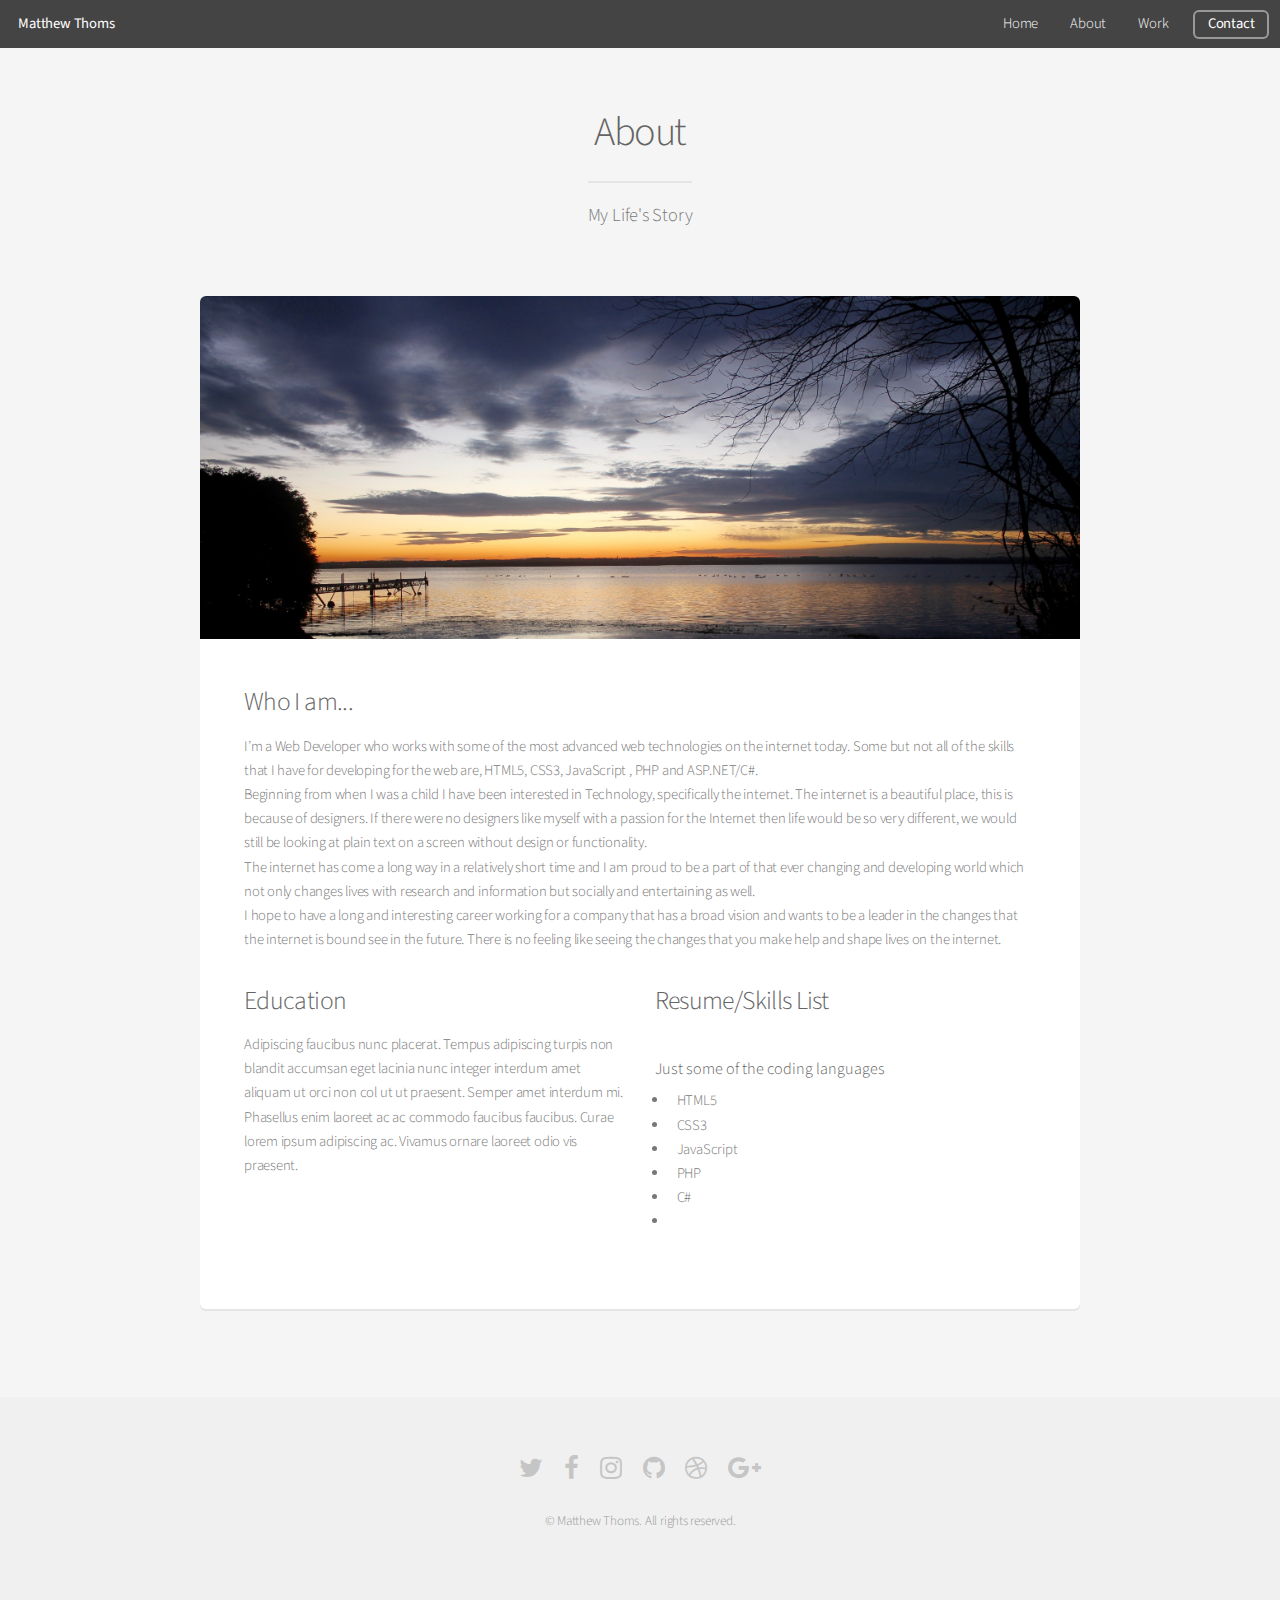
<file: about.html>
<!DOCTYPE HTML>
<!--
	Alpha by HTML5 UP
	html5up.net | @ajlkn
	Free for personal and commercial use under the CCA 3.0 license (html5up.net/license)
-->
<html>
	<head>
		<title>About - Matthew Thoms</title>
		<meta charset="utf-8" />
		<meta name="viewport" content="width=device-width, initial-scale=1" />
		<!--[if lte IE 8]><script src="assets/js/ie/html5shiv.js"></script><![endif]-->
		<link rel="stylesheet" href="assets/css/main.css" />
		<!--[if lte IE 8]><link rel="stylesheet" href="assets/css/ie8.css" /><![endif]-->
	</head>
	<body>
		<div id="page-wrapper">

			<!-- Header -->
				<header id="header">
					<h1><a href="index.html">Matthew Thoms</a></h1>
					<nav id="nav">
						<ul>
							<li><a href="index.html">Home</a></li>
							<li><a href="about.html">About</a></li>
							<li><a href="work.html">Work</a></li>
							<li><a href="contact.html" class="button">Contact</a></li>
						</ul>
					</nav>
				</header>

			<!-- Main -->
				<section id="main" class="container">
					<header>
						<h2>About</h2>
						<p>My Life's Story</p>
					</header>
					<div class="box">
						<span class="image featured"><img src="images/about-banner.jpg" alt="" /></span>
						<h3>Who I am...</h3>
						<p>I’m a Web Developer who works with some of the most advanced web technologies on the internet today. Some but not all of the skills that I have for developing for the web are, HTML5, CSS3, JavaScript , PHP and ASP.NET/C#.<br> Beginning from when
							I was a child I have been interested in Technology, specifically the internet. The internet is a beautiful place, this is because of designers. If there were no designers like myself with a passion for the Internet then life would be so very different,
							we would still be looking at plain text on a screen without design or functionality.<br> The internet has come a long way in a relatively short time and I am proud to be a part of that ever changing and developing world which not only changes
							lives with research and information but socially and entertaining as well.<br> I hope to have a long and interesting career working for a company that has a broad vision and wants to be a leader in the changes that the internet is bound see in
							the future. There is no feeling like seeing the changes that you make help and shape lives on the internet.</p>
						<div class="row">
							<div class="6u 12u(mobilep)">
								<h3>Education</h3>
								<p>Adipiscing faucibus nunc placerat. Tempus adipiscing turpis non blandit accumsan eget lacinia nunc integer interdum amet aliquam ut orci non col ut ut praesent. Semper amet interdum mi. Phasellus enim laoreet ac ac commodo faucibus faucibus. Curae lorem ipsum adipiscing ac. Vivamus ornare laoreet odio vis praesent.</p>
							</div>
							<div class="6u 12u(mobilep)">
								<h3>Resume/Skills List</h3>

								<br>
								<h4>Just some of the coding languages</h4>
								<ul>
									<li>HTML5</li>
									<li>CSS3</li>
									<li>JavaScript</li>
									<li>PHP</li>
									<li>C#</li>
									<li></li>
								</ul>
							</div>
						</div>
					</div>
				</section>

			<!-- Footer -->
				<footer id="footer">
					<ul class="icons">
						<li><a href="#" class="icon fa-twitter"><span class="label">Twitter</span></a></li>
						<li><a href="#" class="icon fa-facebook"><span class="label">Facebook</span></a></li>
						<li><a href="#" class="icon fa-instagram"><span class="label">Instagram</span></a></li>
						<li><a href="#" class="icon fa-github"><span class="label">Github</span></a></li>
						<li><a href="#" class="icon fa-dribbble"><span class="label">Dribbble</span></a></li>
						<li><a href="#" class="icon fa-google-plus"><span class="label">Google+</span></a></li>
					</ul>
					<ul class="copyright">
						<li>&copy; Matthew Thoms. All rights reserved.</li>
					</ul>
				</footer>

		</div>

		<!-- Scripts -->
			<script src="assets/js/jquery.min.js"></script>
			<script src="assets/js/jquery.dropotron.min.js"></script>
			<script src="assets/js/jquery.scrollgress.min.js"></script>
			<script src="assets/js/skel.min.js"></script>
			<script src="assets/js/util.js"></script>
			<!--[if lte IE 8]><script src="assets/js/ie/respond.min.js"></script><![endif]-->
			<script src="assets/js/main.js"></script>

	</body>
</html>
</file>
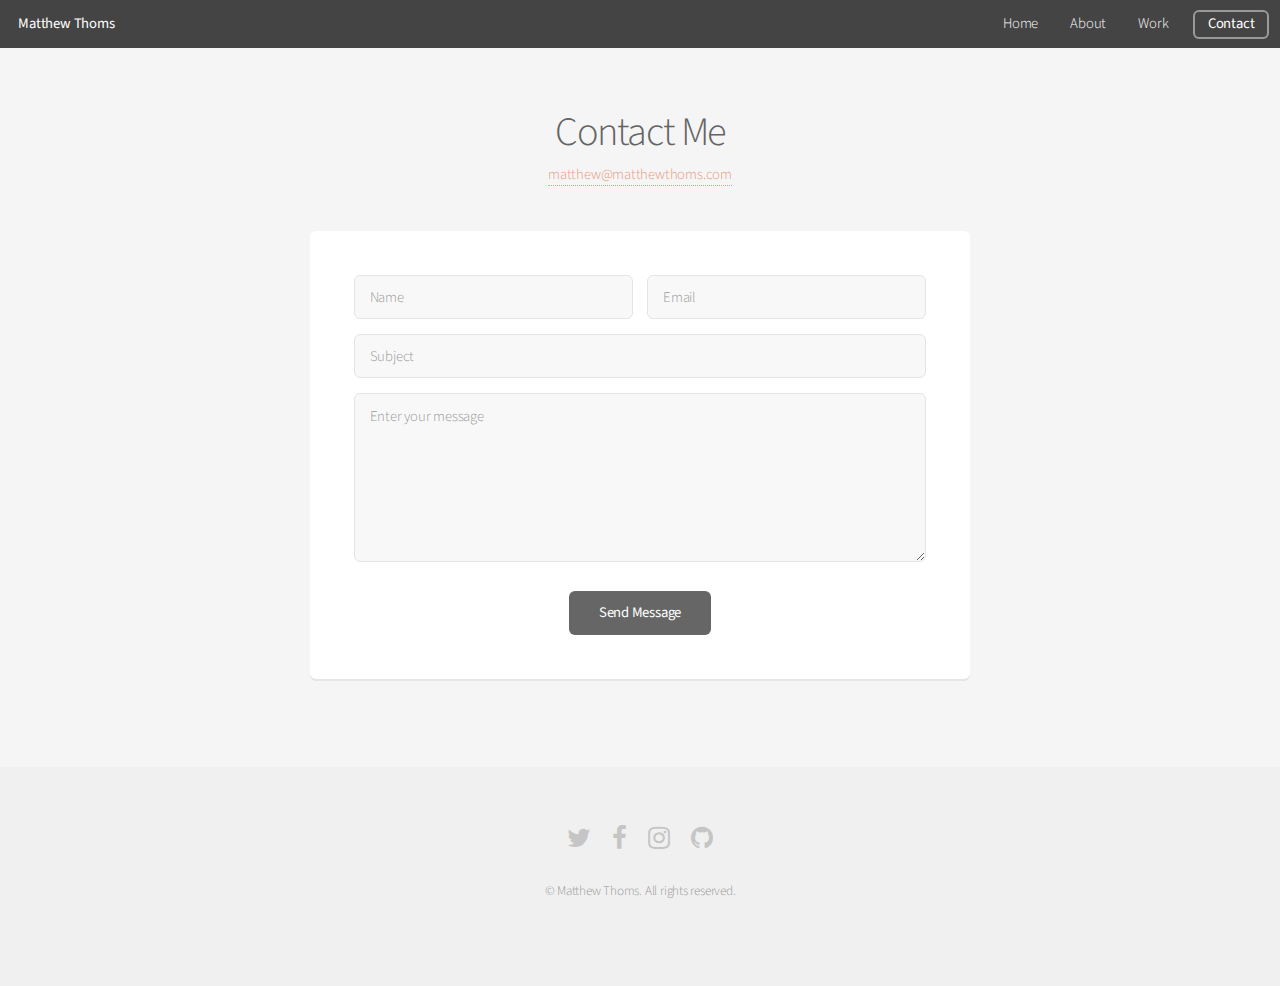
<file: contact.html>
<!DOCTYPE HTML>
<!--
	Alpha by HTML5 UP
	html5up.net | @ajlkn
	Free for personal and commercial use under the CCA 3.0 license (html5up.net/license)
-->
<html>
	<head>
		<title>Contact - Matthew Thoms</title>
		<meta charset="utf-8" />
		<meta name="viewport" content="width=device-width, initial-scale=1" />
		<!--[if lte IE 8]><script src="assets/js/ie/html5shiv.js"></script><![endif]-->
		<link rel="stylesheet" href="assets/css/main.css" />
		<!--[if lte IE 8]><link rel="stylesheet" href="assets/css/ie8.css" /><![endif]-->
	</head>
	<body>
		<div id="page-wrapper">

			<!-- Header -->
				<header id="header">
					<h1><a href="index.html">Matthew Thoms</a></h1>
					<nav id="nav">
						<ul>
							<li><a href="index.html">Home</a></li>
							<li><a href="about.html">About</a></li>
							<li><a href="work.html">Work</a></li>
							<li><a href="#" class="button">Contact</a></li>
						</ul>
					</nav>
				</header>

			<!-- Main -->
				<section id="main" class="container 75%">
					<header>
						<h2>Contact Me</h2>
						<a href="mailto:matthew@matthewthoms.com">matthew@matthewthoms.com</a>
					</header>
					<div class="box">
						<form method="post" action="#">
							<div class="row uniform 50%">
								<div class="6u 12u(mobilep)">
									<label for="name" class="sr-only">Name:</label>
									<input type="text" name="name" id="name" value="" placeholder="Name" />
								</div>
								<div class="6u 12u(mobilep)">
									<label for="email" class="sr-only">Email:</label>
									<input type="email" name="email" id="email" value="" placeholder="Email" />
								</div>
							</div>
							<div class="row uniform 50%">
								<div class="12u">
									<input type="text" name="subject" id="subject" value="" placeholder="Subject" />
								</div>
							</div>
							<div class="row uniform 50%">
								<div class="12u">
									<textarea name="message" id="message" placeholder="Enter your message" rows="6"></textarea>
								</div>
							</div>
							<div class="row uniform">
								<div class="12u">
									<ul class="actions align-center">
										<li><input type="submit" value="Send Message" /></li>
									</ul>
								</div>
							</div>
						</form>
					</div>
				</section>

			<!-- Footer -->
				<footer id="footer">
					<ul class="icons">
						<li><a href="https://twitter.com/matt_thoms" class="icon fa-twitter"><span class="label">Twitter</span></a></li>
						<li><a href="https://facebook.com/matt.b.thoms" class="icon fa-facebook"><span class="label">Facebook</span></a></li>
						<li><a href="https://instagram.com/mattbthoms" class="icon fa-instagram"><span class="label">Instagram</span></a></li>
						<li><a href="https://github.com/mbthoms" class="icon fa-github"><span class="label">Github</span></a></li>
					</ul>
					<ul class="copyright">
						<li>&copy; Matthew Thoms. All rights reserved.</li>
					</ul>
				</footer>

		</div>

		<!-- Scripts -->
			<script src="assets/js/jquery.min.js"></script>
			<script src="assets/js/jquery.dropotron.min.js"></script>
			<script src="assets/js/jquery.scrollgress.min.js"></script>
			<script src="assets/js/skel.min.js"></script>
			<script src="assets/js/util.js"></script>
			<!--[if lte IE 8]><script src="assets/js/ie/respond.min.js"></script><![endif]-->
			<script src="assets/js/main.js"></script>

	</body>
</html>
</file>
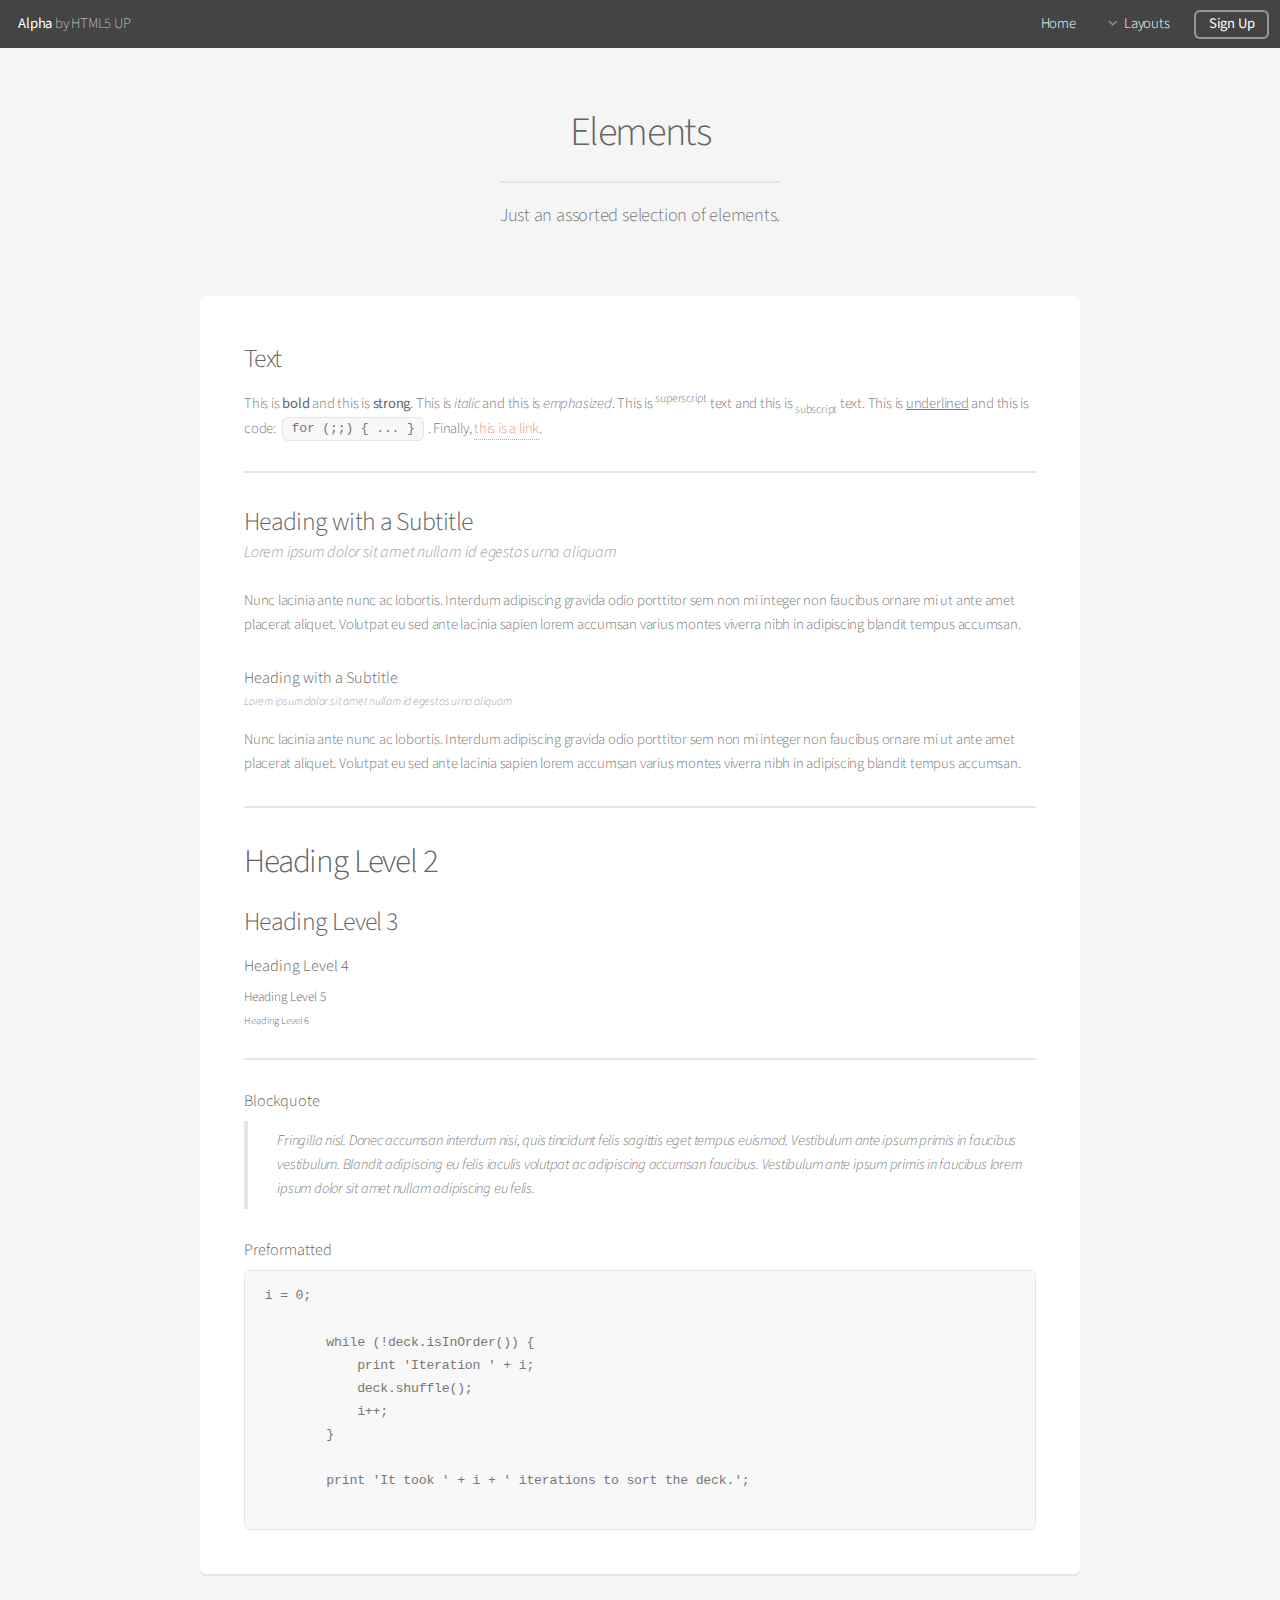
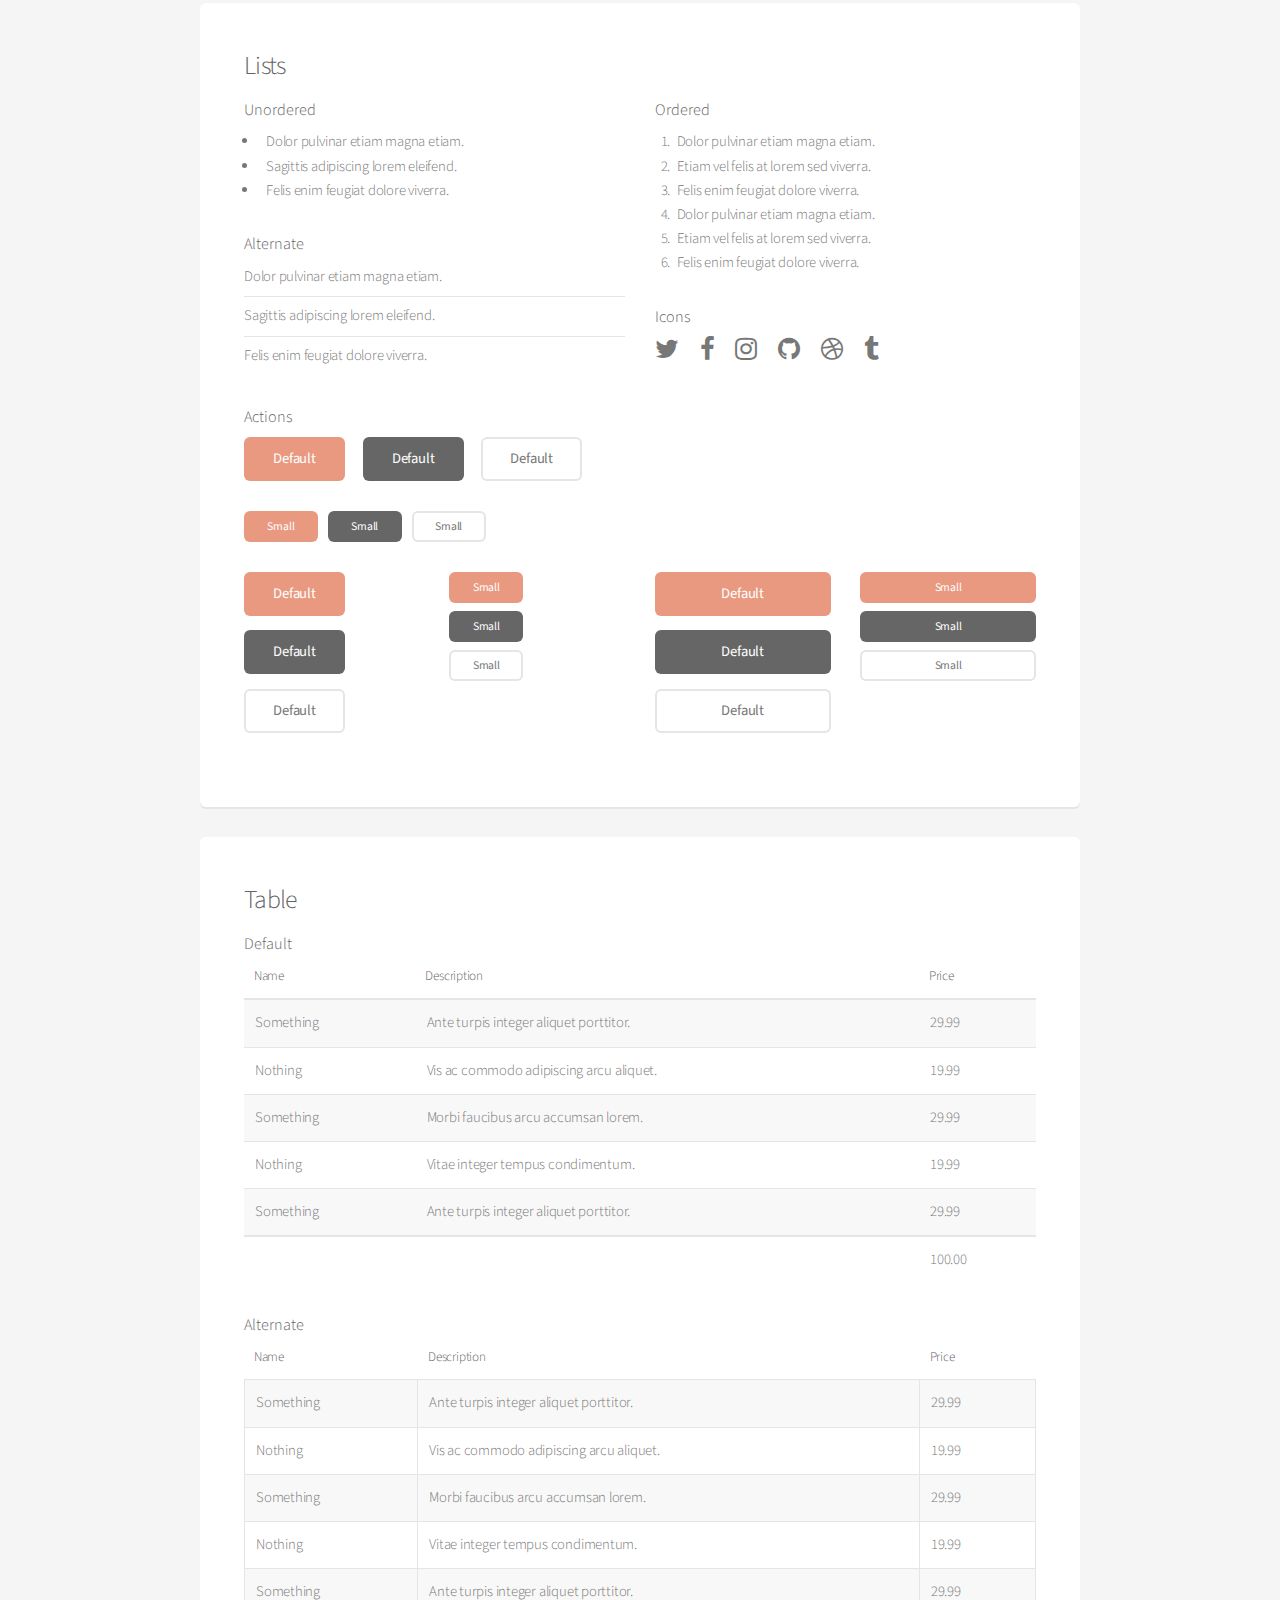
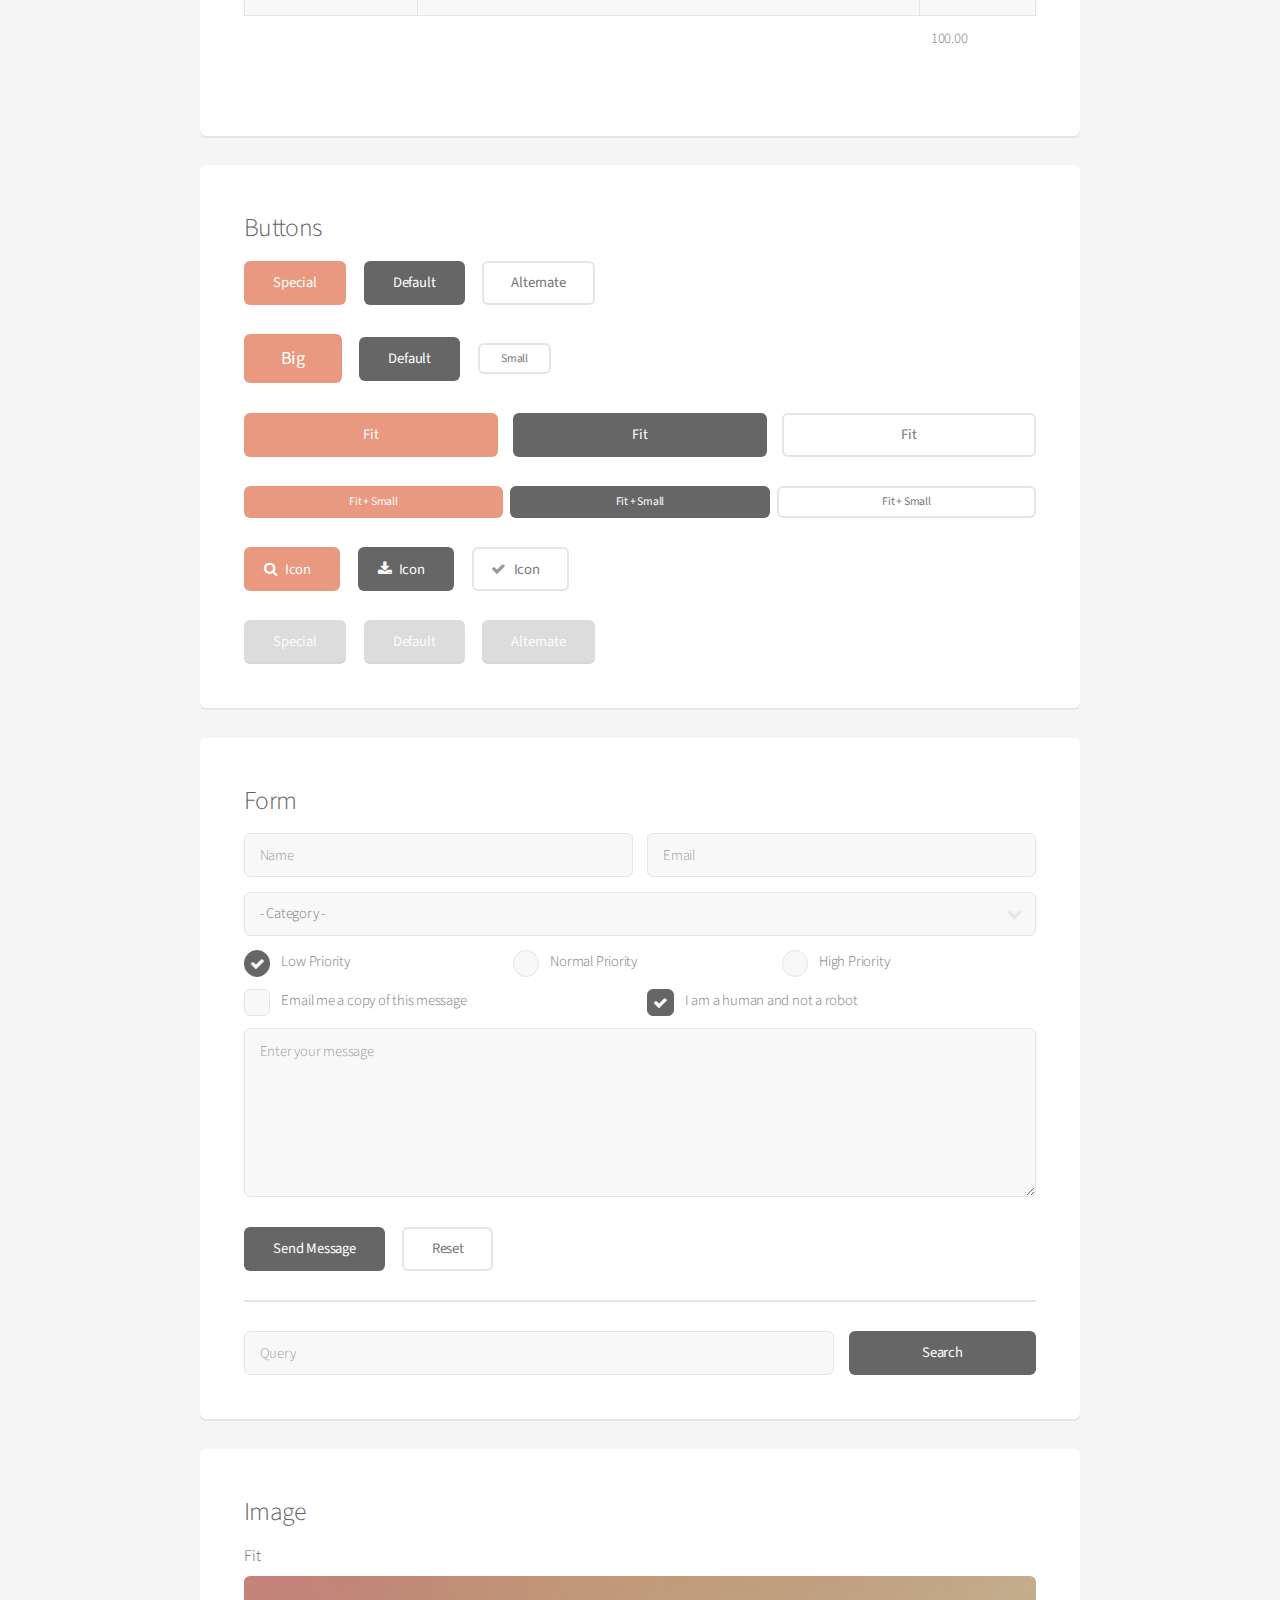
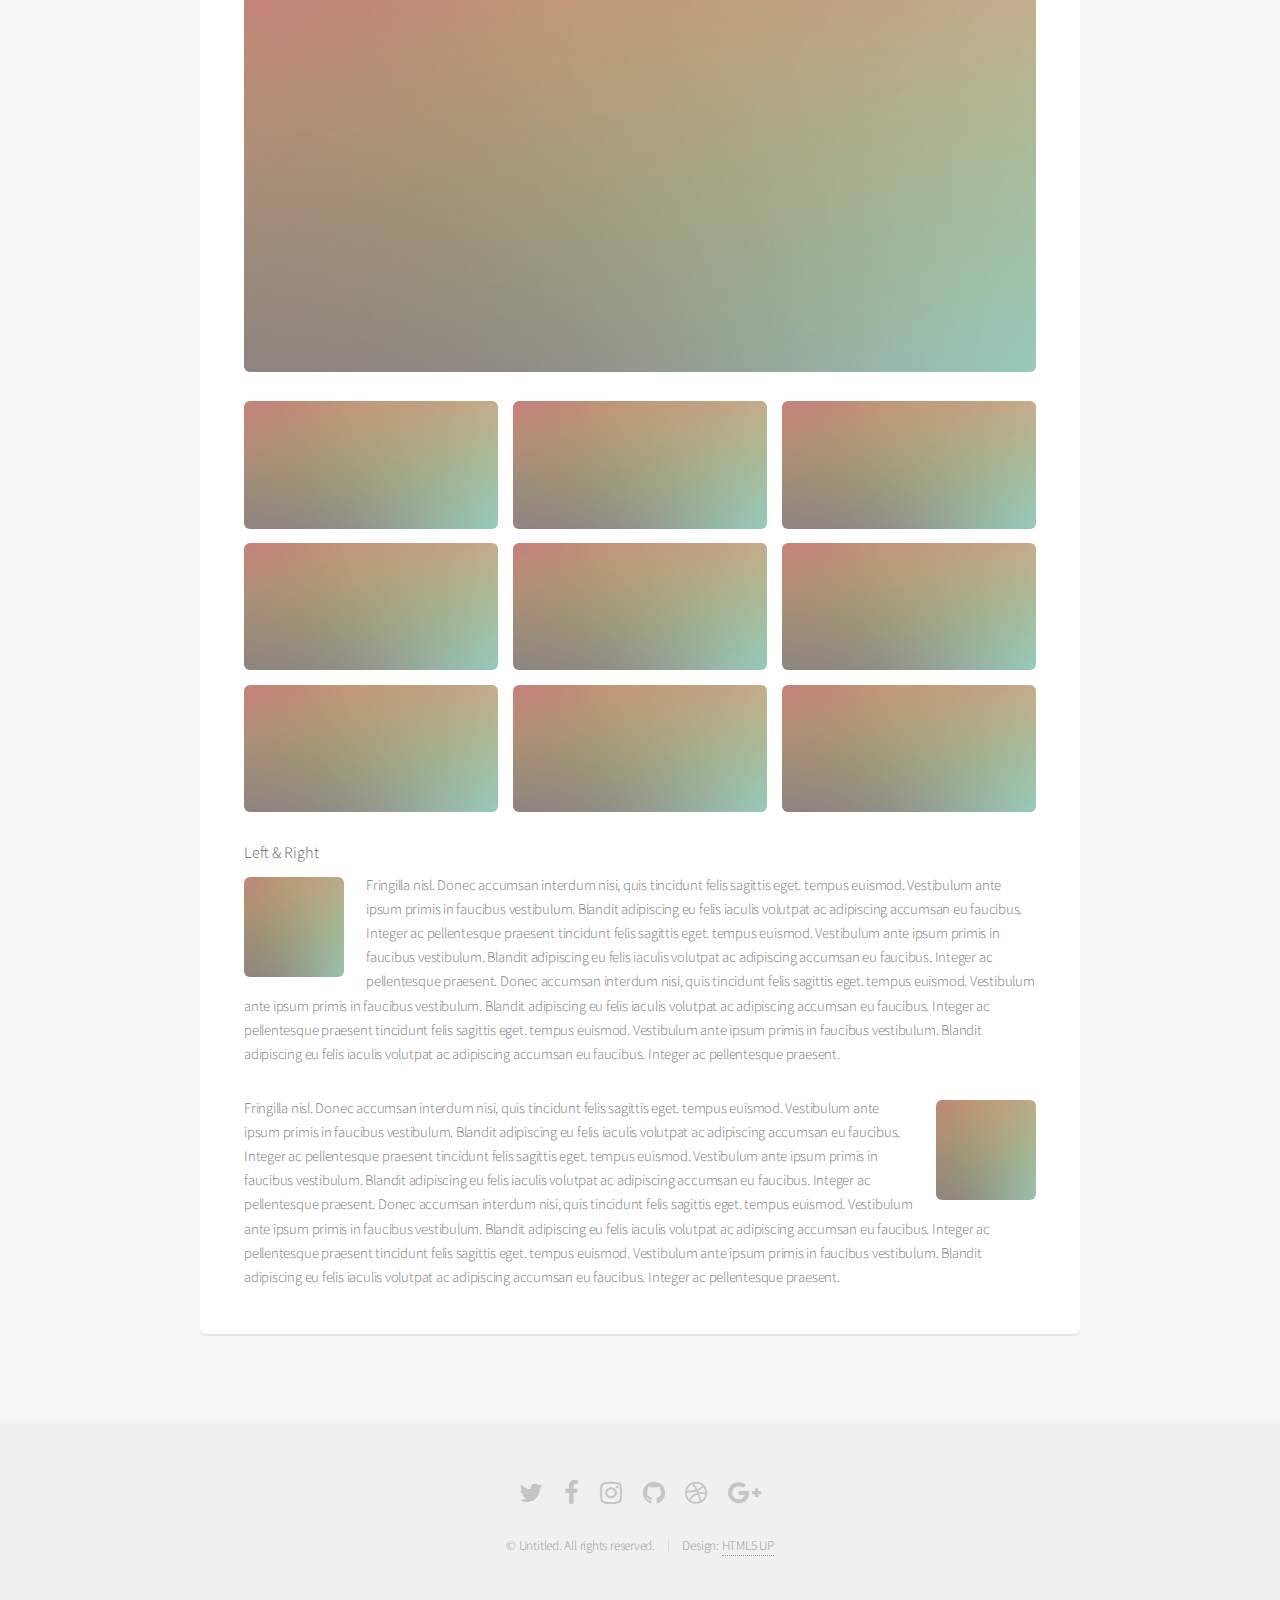
<file: elements.html>
<!DOCTYPE HTML>
<!--
	Alpha by HTML5 UP
	html5up.net | @ajlkn
	Free for personal and commercial use under the CCA 3.0 license (html5up.net/license)
-->
<html>
	<head>
		<title>Elements - Alpha by HTML5 UP</title>
		<meta charset="utf-8" />
		<meta name="viewport" content="width=device-width, initial-scale=1" />
		<!--[if lte IE 8]><script src="assets/js/ie/html5shiv.js"></script><![endif]-->
		<link rel="stylesheet" href="assets/css/main.css" />
		<!--[if lte IE 8]><link rel="stylesheet" href="assets/css/ie8.css" /><![endif]-->
	</head>
	<body>
		<div id="page-wrapper">

			<!-- Header -->
				<header id="header">
					<h1><a href="index.html">Alpha</a> by HTML5 UP</h1>
					<nav id="nav">
						<ul>
							<li><a href="index.html">Home</a></li>
							<li>
								<a href="#" class="icon fa-angle-down">Layouts</a>
								<ul>
									<li><a href="generic.html">Generic</a></li>
									<li><a href="contact.html">Contact</a></li>
									<li><a href="elements.html">Elements</a></li>
									<li>
										<a href="#">Submenu</a>
										<ul>
											<li><a href="#">Option One</a></li>
											<li><a href="#">Option Two</a></li>
											<li><a href="#">Option Three</a></li>
											<li><a href="#">Option Four</a></li>
										</ul>
									</li>
								</ul>
							</li>
							<li><a href="#" class="button">Sign Up</a></li>
						</ul>
					</nav>
				</header>

			<!-- Main -->
				<section id="main" class="container">
					<header>
						<h2>Elements</h2>
						<p>Just an assorted selection of elements.</p>
					</header>
					<div class="row">
						<div class="12u">

							<!-- Text -->
								<section class="box">
									<h3>Text</h3>
									<p>This is <b>bold</b> and this is <strong>strong</strong>. This is <i>italic</i> and this is <em>emphasized</em>.
									This is <sup>superscript</sup> text and this is <sub>subscript</sub> text.
									This is <u>underlined</u> and this is code: <code>for (;;) { ... }</code>. Finally, <a href="#">this is a link</a>.</p>

									<hr />

									<header>
										<h3>Heading with a Subtitle</h3>
										<p>Lorem ipsum dolor sit amet nullam id egestas urna aliquam</p>
									</header>
									<p>Nunc lacinia ante nunc ac lobortis. Interdum adipiscing gravida odio porttitor sem non mi integer non faucibus ornare mi ut ante amet placerat aliquet. Volutpat eu sed ante lacinia sapien lorem accumsan varius montes viverra nibh in adipiscing blandit tempus accumsan.</p>
									<header>
										<h4>Heading with a Subtitle</h4>
										<p>Lorem ipsum dolor sit amet nullam id egestas urna aliquam</p>
									</header>
									<p>Nunc lacinia ante nunc ac lobortis. Interdum adipiscing gravida odio porttitor sem non mi integer non faucibus ornare mi ut ante amet placerat aliquet. Volutpat eu sed ante lacinia sapien lorem accumsan varius montes viverra nibh in adipiscing blandit tempus accumsan.</p>

									<hr />

									<h2>Heading Level 2</h2>
									<h3>Heading Level 3</h3>
									<h4>Heading Level 4</h4>
									<h5>Heading Level 5</h5>
									<h6>Heading Level 6</h6>

									<hr />

									<h4>Blockquote</h4>
									<blockquote>Fringilla nisl. Donec accumsan interdum nisi, quis tincidunt felis sagittis eget tempus euismod. Vestibulum ante ipsum primis in faucibus vestibulum. Blandit adipiscing eu felis iaculis volutpat ac adipiscing accumsan faucibus. Vestibulum ante ipsum primis in faucibus lorem ipsum dolor sit amet nullam adipiscing eu felis.</blockquote>

									<h4>Preformatted</h4>
									<pre>i = 0;

	while (!deck.isInOrder()) {
	    print 'Iteration ' + i;
	    deck.shuffle();
	    i++;
	}

	print 'It took ' + i + ' iterations to sort the deck.';
	</pre>
								</section>

						</div>
					</div>
					<div class="row">
						<div class="12u">

							<!-- Lists -->
								<section class="box">
									<h3>Lists</h3>
									<div class="row">
										<div class="6u 12u(mobilep)">

											<h4>Unordered</h4>
											<ul>
												<li>Dolor pulvinar etiam magna etiam.</li>
												<li>Sagittis adipiscing lorem eleifend.</li>
												<li>Felis enim feugiat dolore viverra.</li>
											</ul>

											<h4>Alternate</h4>
											<ul class="alt">
												<li>Dolor pulvinar etiam magna etiam.</li>
												<li>Sagittis adipiscing lorem eleifend.</li>
												<li>Felis enim feugiat dolore viverra.</li>
											</ul>

										</div>
										<div class="6u 12u(mobilep)">

											<h4>Ordered</h4>
											<ol>
												<li>Dolor pulvinar etiam magna etiam.</li>
												<li>Etiam vel felis at lorem sed viverra.</li>
												<li>Felis enim feugiat dolore viverra.</li>
												<li>Dolor pulvinar etiam magna etiam.</li>
												<li>Etiam vel felis at lorem sed viverra.</li>
												<li>Felis enim feugiat dolore viverra.</li>
											</ol>

											<h4>Icons</h4>
											<ul class="icons">
												<li><a href="#" class="icon fa-twitter"><span class="label">Twitter</span></a></li>
												<li><a href="#" class="icon fa-facebook"><span class="label">Facebook</span></a></li>
												<li><a href="#" class="icon fa-instagram"><span class="label">Instagram</span></a></li>
												<li><a href="#" class="icon fa-github"><span class="label">Github</span></a></li>
												<li><a href="#" class="icon fa-dribbble"><span class="label">Dribbble</span></a></li>
												<li><a href="#" class="icon fa-tumblr"><span class="label">Tumblr</span></a></li>
											</ul>

										</div>
									</div>

									<h4>Actions</h4>
									<ul class="actions">
										<li><a href="#" class="button special">Default</a></li>
										<li><a href="#" class="button">Default</a></li>
										<li><a href="#" class="button alt">Default</a></li>
									</ul>
									<ul class="actions small">
										<li><a href="#" class="button special small">Small</a></li>
										<li><a href="#" class="button small">Small</a></li>
										<li><a href="#" class="button alt small">Small</a></li>
									</ul>
									<div class="row">
										<div class="3u 6u(narrower) 12u$(mobilep)">
											<ul class="actions vertical">
												<li><a href="#" class="button special">Default</a></li>
												<li><a href="#" class="button">Default</a></li>
												<li><a href="#" class="button alt">Default</a></li>
											</ul>
										</div>
										<div class="3u 6u$(narrower) 12u$(mobilep)">
											<ul class="actions vertical small">
												<li><a href="#" class="button special small">Small</a></li>
												<li><a href="#" class="button small">Small</a></li>
												<li><a href="#" class="button alt small">Small</a></li>
											</ul>
										</div>
										<div class="3u 6u(narrower) 12u$(mobilep)">
											<ul class="actions vertical">
												<li><a href="#" class="button special fit">Default</a></li>
												<li><a href="#" class="button fit">Default</a></li>
												<li><a href="#" class="button alt fit">Default</a></li>
											</ul>
										</div>
										<div class="3u 6u$(narrower) 12u$(mobilep)">
											<ul class="actions vertical small">
												<li><a href="#" class="button special small fit">Small</a></li>
												<li><a href="#" class="button small fit">Small</a></li>
												<li><a href="#" class="button alt small fit">Small</a></li>
											</ul>
										</div>
									</div>
								</section>

						</div>
					</div>
					<div class="row">
						<div class="12u">

							<!-- Table -->
								<section class="box">
									<h3>Table</h3>

									<h4>Default</h4>
									<div class="table-wrapper">
										<table>
											<thead>
												<tr>
													<th>Name</th>
													<th>Description</th>
													<th>Price</th>
												</tr>
											</thead>
											<tbody>
												<tr>
													<td>Something</td>
													<td>Ante turpis integer aliquet porttitor.</td>
													<td>29.99</td>
												</tr>
												<tr>
													<td>Nothing</td>
													<td>Vis ac commodo adipiscing arcu aliquet.</td>
													<td>19.99</td>
												</tr>
												<tr>
													<td>Something</td>
													<td> Morbi faucibus arcu accumsan lorem.</td>
													<td>29.99</td>
												</tr>
												<tr>
													<td>Nothing</td>
													<td>Vitae integer tempus condimentum.</td>
													<td>19.99</td>
												</tr>
												<tr>
													<td>Something</td>
													<td>Ante turpis integer aliquet porttitor.</td>
													<td>29.99</td>
												</tr>
											</tbody>
											<tfoot>
												<tr>
													<td colspan="2"></td>
													<td>100.00</td>
												</tr>
											</tfoot>
										</table>
									</div>

									<h4>Alternate</h4>
									<div class="table-wrapper">
										<table class="alt">
											<thead>
												<tr>
													<th>Name</th>
													<th>Description</th>
													<th>Price</th>
												</tr>
											</thead>
											<tbody>
												<tr>
													<td>Something</td>
													<td>Ante turpis integer aliquet porttitor.</td>
													<td>29.99</td>
												</tr>
												<tr>
													<td>Nothing</td>
													<td>Vis ac commodo adipiscing arcu aliquet.</td>
													<td>19.99</td>
												</tr>
												<tr>
													<td>Something</td>
													<td> Morbi faucibus arcu accumsan lorem.</td>
													<td>29.99</td>
												</tr>
												<tr>
													<td>Nothing</td>
													<td>Vitae integer tempus condimentum.</td>
													<td>19.99</td>
												</tr>
												<tr>
													<td>Something</td>
													<td>Ante turpis integer aliquet porttitor.</td>
													<td>29.99</td>
												</tr>
											</tbody>
											<tfoot>
												<tr>
													<td colspan="2"></td>
													<td>100.00</td>
												</tr>
											</tfoot>
										</table>
									</div>
								</section>

						</div>
					</div>
					<div class="row">
						<div class="12u">

							<!-- Buttons -->
								<section class="box">
									<h3>Buttons</h3>
									<ul class="actions">
										<li><a href="#" class="button special">Special</a></li>
										<li><a href="#" class="button">Default</a></li>
										<li><a href="#" class="button alt">Alternate</a></li>
									</ul>
									<ul class="actions">
										<li><a href="#" class="button special big">Big</a></li>
										<li><a href="#" class="button">Default</a></li>
										<li><a href="#" class="button alt small">Small</a></li>
									</ul>
									<ul class="actions fit">
										<li><a href="#" class="button special fit">Fit</a></li>
										<li><a href="#" class="button fit">Fit</a></li>
										<li><a href="#" class="button alt fit">Fit</a></li>
									</ul>
									<ul class="actions fit small">
										<li><a href="#" class="button special fit small">Fit + Small</a></li>
										<li><a href="#" class="button fit small">Fit + Small</a></li>
										<li><a href="#" class="button alt fit small">Fit + Small</a></li>
									</ul>
									<ul class="actions">
										<li><a href="#" class="button special icon fa-search">Icon</a></li>
										<li><a href="#" class="button icon fa-download">Icon</a></li>
										<li><a href="#" class="button alt icon fa-check">Icon</a></li>
									</ul>
									<ul class="actions">
										<li><span class="button special disabled">Special</span></li>
										<li><span class="button disabled">Default</span></li>
										<li><span class="button alt disabled">Alternate</span></li>
									</ul>
								</section>

						</div>
					</div>
					<div class="row">
						<div class="12u">

							<!-- Form -->
								<section class="box">
									<h3>Form</h3>
									<form method="post" action="#">
										<div class="row uniform 50%">
											<div class="6u 12u(mobilep)">
												<input type="text" name="name" id="name" value="" placeholder="Name" />
											</div>
											<div class="6u 12u(mobilep)">
												<input type="email" name="email" id="email" value="" placeholder="Email" />
											</div>
										</div>
										<div class="row uniform 50%">
											<div class="12u">
												<div class="select-wrapper">
													<select name="category" id="category">
														<option value="">- Category -</option>
														<option value="1">Manufacturing</option>
														<option value="1">Shipping</option>
														<option value="1">Administration</option>
														<option value="1">Human Resources</option>
													</select>
												</div>
											</div>
										</div>
										<div class="row uniform 50%">
											<div class="4u 12u(narrower)">
												<input type="radio" id="priority-low" name="priority" checked>
												<label for="priority-low">Low Priority</label>
											</div>
											<div class="4u 12u(narrower)">
												<input type="radio" id="priority-normal" name="priority">
												<label for="priority-normal">Normal Priority</label>
											</div>
											<div class="4u 12u(narrower)">
												<input type="radio" id="priority-high" name="priority">
												<label for="priority-high">High Priority</label>
											</div>
										</div>
										<div class="row uniform 50%">
											<div class="6u 12u(narrower)">
												<input type="checkbox" id="copy" name="copy">
												<label for="copy">Email me a copy of this message</label>
											</div>
											<div class="6u 12u(narrower)">
												<input type="checkbox" id="human" name="human" checked>
												<label for="human">I am a human and not a robot</label>
											</div>
										</div>
										<div class="row uniform 50%">
											<div class="12u">
												<textarea name="message" id="message" placeholder="Enter your message" rows="6"></textarea>
											</div>
										</div>
										<div class="row uniform">
											<div class="12u">
												<ul class="actions">
													<li><input type="submit" value="Send Message" /></li>
													<li><input type="reset" value="Reset" class="alt" /></li>
												</ul>
											</div>
										</div>
									</form>

									<hr />

									<form method="post" action="#">
										<div class="row uniform 50%">
											<div class="9u 12u(mobilep)">
												<input type="text" name="query" id="query" value="" placeholder="Query" />
											</div>
											<div class="3u 12u(mobilep)">
												<input type="submit" value="Search" class="fit" />
											</div>
										</div>
									</form>
								</section>

						</div>
					</div>
					<div class="row">
						<div class="12u">

							<!-- Image -->
								<section class="box">
									<h3>Image</h3>
									<h4>Fit</h4>
									<span class="image fit"><img src="images/pic04.jpg" alt="" /></span>
									<div class="box alt">
										<div class="row no-collapse 50% uniform">
											<div class="4u"><span class="image fit"><img src="images/pic04.jpg" alt="" /></span></div>
											<div class="4u"><span class="image fit"><img src="images/pic04.jpg" alt="" /></span></div>
											<div class="4u"><span class="image fit"><img src="images/pic04.jpg" alt="" /></span></div>
										</div>
										<div class="row no-collapse 50% uniform">
											<div class="4u"><span class="image fit"><img src="images/pic04.jpg" alt="" /></span></div>
											<div class="4u"><span class="image fit"><img src="images/pic04.jpg" alt="" /></span></div>
											<div class="4u"><span class="image fit"><img src="images/pic04.jpg" alt="" /></span></div>
										</div>
										<div class="row no-collapse 50% uniform">
											<div class="4u"><span class="image fit"><img src="images/pic04.jpg" alt="" /></span></div>
											<div class="4u"><span class="image fit"><img src="images/pic04.jpg" alt="" /></span></div>
											<div class="4u"><span class="image fit"><img src="images/pic04.jpg" alt="" /></span></div>
										</div>
									</div>

									<h4>Left &amp; Right</h4>
									<p><span class="image left"><img src="images/pic05.jpg" alt="" /></span>Fringilla nisl. Donec accumsan interdum nisi, quis tincidunt felis sagittis eget. tempus euismod. Vestibulum ante ipsum primis in faucibus vestibulum. Blandit adipiscing eu felis iaculis volutpat ac adipiscing accumsan eu faucibus. Integer ac pellentesque praesent tincidunt felis sagittis eget. tempus euismod. Vestibulum ante ipsum primis in faucibus vestibulum. Blandit adipiscing eu felis iaculis volutpat ac adipiscing accumsan eu faucibus. Integer ac pellentesque praesent. Donec accumsan interdum nisi, quis tincidunt felis sagittis eget. tempus euismod. Vestibulum ante ipsum primis in faucibus vestibulum. Blandit adipiscing eu felis iaculis volutpat ac adipiscing accumsan eu faucibus. Integer ac pellentesque praesent tincidunt felis sagittis eget. tempus euismod. Vestibulum ante ipsum primis in faucibus vestibulum. Blandit adipiscing eu felis iaculis volutpat ac adipiscing accumsan eu faucibus. Integer ac pellentesque praesent.</p>
									<p><span class="image right"><img src="images/pic05.jpg" alt="" /></span>Fringilla nisl. Donec accumsan interdum nisi, quis tincidunt felis sagittis eget. tempus euismod. Vestibulum ante ipsum primis in faucibus vestibulum. Blandit adipiscing eu felis iaculis volutpat ac adipiscing accumsan eu faucibus. Integer ac pellentesque praesent tincidunt felis sagittis eget. tempus euismod. Vestibulum ante ipsum primis in faucibus vestibulum. Blandit adipiscing eu felis iaculis volutpat ac adipiscing accumsan eu faucibus. Integer ac pellentesque praesent. Donec accumsan interdum nisi, quis tincidunt felis sagittis eget. tempus euismod. Vestibulum ante ipsum primis in faucibus vestibulum. Blandit adipiscing eu felis iaculis volutpat ac adipiscing accumsan eu faucibus. Integer ac pellentesque praesent tincidunt felis sagittis eget. tempus euismod. Vestibulum ante ipsum primis in faucibus vestibulum. Blandit adipiscing eu felis iaculis volutpat ac adipiscing accumsan eu faucibus. Integer ac pellentesque praesent.</p>
								</section>

						</div>
					</div>
				</section>

			<!-- Footer -->
				<footer id="footer">
					<ul class="icons">
						<li><a href="#" class="icon fa-twitter"><span class="label">Twitter</span></a></li>
						<li><a href="#" class="icon fa-facebook"><span class="label">Facebook</span></a></li>
						<li><a href="#" class="icon fa-instagram"><span class="label">Instagram</span></a></li>
						<li><a href="#" class="icon fa-github"><span class="label">Github</span></a></li>
						<li><a href="#" class="icon fa-dribbble"><span class="label">Dribbble</span></a></li>
						<li><a href="#" class="icon fa-google-plus"><span class="label">Google+</span></a></li>
					</ul>
					<ul class="copyright">
						<li>&copy; Untitled. All rights reserved.</li><li>Design: <a href="http://html5up.net">HTML5 UP</a></li>
					</ul>
				</footer>

		</div>

		<!-- Scripts -->
			<script src="assets/js/jquery.min.js"></script>
			<script src="assets/js/jquery.dropotron.min.js"></script>
			<script src="assets/js/jquery.scrollgress.min.js"></script>
			<script src="assets/js/skel.min.js"></script>
			<script src="assets/js/util.js"></script>
			<!--[if lte IE 8]><script src="assets/js/ie/respond.min.js"></script><![endif]-->
			<script src="assets/js/main.js"></script>

	</body>
</html>
</file>
<file: assets/css/ie8.css>
/*
	Alpha by HTML5 UP
	html5up.net | @ajlkn
	Free for personal and commercial use under the CCA 3.0 license (html5up.net/license)
*/

/* Basic */

	pre, code {
		position: relative;
		-ms-behavior: url("assets/js/ie/PIE.htc");
	}

/* Form */

	input[type="text"],
	input[type="password"],
	input[type="email"],
	select,
	textarea {
		position: relative;
		-ms-behavior: url("assets/js/ie/PIE.htc");
		line-height: 3em;
	}

	input[type="checkbox"],
	input[type="radio"] {
		opacity: 1;
		z-index: auto;
	}

		input[type="checkbox"] + label:before,
		input[type="radio"] + label:before {
			display: none;
		}

/* Button */

	input[type="submit"],
	input[type="reset"],
	input[type="button"],
	.button {
		position: relative;
		-ms-behavior: url("assets/js/ie/PIE.htc");
	}

		input[type="submit"].alt,
		input[type="reset"].alt,
		input[type="button"].alt,
		.button.alt {
			border: solid 2px #e5e5e5;
		}

/* Box */

	.box {
		position: relative;
		-ms-behavior: url("assets/js/ie/PIE.htc");
	}

		.box .image.featured {
			margin: 2em 0;
			width: 100%;
		}

/* Icon */

	.icon.major {
		position: relative;
		-ms-behavior: url("assets/js/ie/PIE.htc");
	}

/* Image */

	.image {
		position: relative;
		-ms-behavior: url("assets/js/ie/PIE.htc");
	}

		.image img {
			position: relative;
			-ms-behavior: url("assets/js/ie/PIE.htc");
		}

/* Header */

	#header nav > ul > li a {
		color: #fff;
		display: inline-block;
		text-decoration: none;
		border: 0;
	}

		#header nav > ul > li a.icon:before {
			color: #fff;
			margin-right: 0.5em;
		}

	#header.alt {
		color: #fff;
	}

		#header.alt nav > ul > li a:not(.button).icon:before {
			color: rgba(255, 255, 255, 0.75);
		}

		#header.alt nav > ul > li.active a:not(.button) {
			background-color: rgba(255, 255, 255, 0.2);
		}

	.dropotron {
		border: solid 1px #e5e5e5;
	}

		.dropotron.level-0 {
			margin-top: 0;
		}

			.dropotron.level-0:before {
				display: none;
			}

/* Banner */

	#banner {
		background-attachment: scroll;
		background-image: url("../../images/banner.jpg");
		background-position: auto;
		background-repeat: no-repeat;
		background-size: cover;
		-ms-behavior: url("assets/js/ie/backgroundsize.min.htc");
	}

		#banner input[type="submit"],
		#banner input[type="reset"],
		#banner input[type="button"],
		#banner .button {
			border: solid 2px #fff;
		}

/* Main */

	#main {
		position: relative;
		z-index: 1;
	}

/* CTA */

	#cta input[type="text"],
	#cta input[type="password"],
	#cta input[type="email"],
	#cta select,
	#cta textarea {
		background: #e89980;
		border: solid 2px #fff;
	}

	#cta .formerize-placeholder {
		color: #fff !important;
	}
</file>
<file: assets/css/main.css>
@import url("font-awesome.min.css");
@import url("https://fonts.googleapis.com/css?family=Source+Sans+Pro:300,400,300italic,400italic");

/*
	Alpha by HTML5 UP
	html5up.net | @ajlkn
	Free for personal and commercial use under the CCA 3.0 license (html5up.net/license)
*/
html{
	background-image: url("images/noise-overlay.png");
	background-repeat: repeat;
}

/*Adding PDF icons beside pdf links.*/
a[href$=".pdf"]:after
{
	content: url(/path/to/pdf-icon.png);
	padding-left:2px;
}

/* Reset */

	html, body, div, span, applet, object, iframe, h1, h2, h3, h4, h5, h6, p, blockquote, pre, a, abbr, acronym, address, big, cite, code, del, dfn, em, img, ins, kbd, q, s, samp, small, strike, strong, sub, sup, tt, var, b, u, i, center, dl, dt, dd, ol, ul, li, fieldset, form, label, legend, table, caption, tbody, tfoot, thead, tr, th, td, article, aside, canvas, details, embed, figure, figcaption, footer, header, hgroup, menu, nav, output, ruby, section, summary, time, mark, audio, video {
		margin: 0;
		padding: 0;
		border: 0;
		font-size: 100%;
		font: inherit;
		vertical-align: baseline;
	}

	article, aside, details, figcaption, figure, footer, header, hgroup, menu, nav, section {
		display: block;
	}

	body {
		line-height: 1;
	}

	ol, ul {
		list-style: none;
	}

	blockquote, q {
		quotes: none;
	}

	blockquote:before, blockquote:after, q:before, q:after {
		content: '';
		content: none;
	}

	table {
		border-collapse: collapse;
		border-spacing: 0;
	}

	body {
		-webkit-text-size-adjust: none;
	}

/* Box Model */

	*, *:before, *:after {
		-moz-box-sizing: border-box;
		-webkit-box-sizing: border-box;
		box-sizing: border-box;
	}

/* Containers */

	.container {
		margin-left: auto;
		margin-right: auto;
	}

	.container.\31 25\25 {
		width: 100%;
		max-width: 75em;
		min-width: 60em;
	}

	.container.\37 5\25 {
		width: 45em;
	}

	.container.\35 0\25 {
		width: 30em;
	}

	.container.\32 5\25 {
		width: 15em;
	}

	.container {
		width: 60em;
	}

	@media screen and (max-width: 1680px) {

		.container.\31 25\25 {
			width: 100%;
			max-width: 75em;
			min-width: 60em;
		}

		.container.\37 5\25 {
			width: 45em;
		}

		.container.\35 0\25 {
			width: 30em;
		}

		.container.\32 5\25 {
			width: 15em;
		}

		.container {
			width: 60em;
		}

	}

	@media screen and (max-width: 1280px) {

		.container.\31 25\25 {
			width: 100%;
			max-width: 75em;
			min-width: 60em;
		}

		.container.\37 5\25 {
			width: 45em;
		}

		.container.\35 0\25 {
			width: 30em;
		}

		.container.\32 5\25 {
			width: 15em;
		}

		.container {
			width: 60em;
		}

	}

	@media screen and (max-width: 980px) {

		.container.\31 25\25 {
			width: 100%;
			max-width: 112.5%;
			min-width: 90%;
		}

		.container.\37 5\25 {
			width: 67.5%;
		}

		.container.\35 0\25 {
			width: 45%;
		}

		.container.\32 5\25 {
			width: 22.5%;
		}

		.container {
			width: 90%;
		}

	}

	@media screen and (max-width: 840px) {

		.container.\31 25\25 {
			width: 100%;
			max-width: 112.5%;
			min-width: 90%;
		}

		.container.\37 5\25 {
			width: 67.5%;
		}

		.container.\35 0\25 {
			width: 45%;
		}

		.container.\32 5\25 {
			width: 22.5%;
		}

		.container {
			width: 90% !important;
		}

	}

	@media screen and (max-width: 736px) {

		.container.\31 25\25 {
			width: 100%;
			max-width: 125%;
			min-width: 100%;
		}

		.container.\37 5\25 {
			width: 75%;
		}

		.container.\35 0\25 {
			width: 50%;
		}

		.container.\32 5\25 {
			width: 25%;
		}

		.container {
			width: 100% !important;
		}

	}

	@media screen and (max-width: 480px) {

		.container.\31 25\25 {
			width: 100%;
			max-width: 125%;
			min-width: 100%;
		}

		.container.\37 5\25 {
			width: 75%;
		}

		.container.\35 0\25 {
			width: 50%;
		}

		.container.\32 5\25 {
			width: 25%;
		}

		.container {
			width: 100% !important;
		}

	}

/* Grid */

	.row {
		border-bottom: solid 1px transparent;
		-moz-box-sizing: border-box;
		-webkit-box-sizing: border-box;
		box-sizing: border-box;
	}

	.row > * {
		float: left;
		-moz-box-sizing: border-box;
		-webkit-box-sizing: border-box;
		box-sizing: border-box;
	}

	.row:after, .row:before {
		content: '';
		display: block;
		clear: both;
		height: 0;
	}

	.row.uniform > * > :first-child {
		margin-top: 0;
	}

	.row.uniform > * > :last-child {
		margin-bottom: 0;
	}

	.row.\30 \25 > * {
		padding: 0 0 0 0em;
	}

	.row.\30 \25 {
		margin: 0 0 -1px 0em;
	}

	.row.uniform.\30 \25 > * {
		padding: 0em 0 0 0em;
	}

	.row.uniform.\30 \25 {
		margin: 0em 0 -1px 0em;
	}

	.row > * {
		padding: 0 0 0 2em;
	}

	.row {
		margin: 0 0 -1px -2em;
	}

	.row.uniform > * {
		padding: 2em 0 0 2em;
	}

	.row.uniform {
		margin: -2em 0 -1px -2em;
	}

	.row.\32 00\25 > * {
		padding: 0 0 0 4em;
	}

	.row.\32 00\25 {
		margin: 0 0 -1px -4em;
	}

	.row.uniform.\32 00\25 > * {
		padding: 4em 0 0 4em;
	}

	.row.uniform.\32 00\25 {
		margin: -4em 0 -1px -4em;
	}

	.row.\31 50\25 > * {
		padding: 0 0 0 3em;
	}

	.row.\31 50\25 {
		margin: 0 0 -1px -3em;
	}

	.row.uniform.\31 50\25 > * {
		padding: 3em 0 0 3em;
	}

	.row.uniform.\31 50\25 {
		margin: -3em 0 -1px -3em;
	}

	.row.\35 0\25 > * {
		padding: 0 0 0 1em;
	}

	.row.\35 0\25 {
		margin: 0 0 -1px -1em;
	}

	.row.uniform.\35 0\25 > * {
		padding: 1em 0 0 1em;
	}

	.row.uniform.\35 0\25 {
		margin: -1em 0 -1px -1em;
	}

	.row.\32 5\25 > * {
		padding: 0 0 0 0.5em;
	}

	.row.\32 5\25 {
		margin: 0 0 -1px -0.5em;
	}

	.row.uniform.\32 5\25 > * {
		padding: 0.5em 0 0 0.5em;
	}

	.row.uniform.\32 5\25 {
		margin: -0.5em 0 -1px -0.5em;
	}

	.\31 2u, .\31 2u\24 {
		width: 100%;
		clear: none;
		margin-left: 0;
	}

	.\31 1u, .\31 1u\24 {
		width: 91.6666666667%;
		clear: none;
		margin-left: 0;
	}

	.\31 0u, .\31 0u\24 {
		width: 83.3333333333%;
		clear: none;
		margin-left: 0;
	}

	.\39 u, .\39 u\24 {
		width: 75%;
		clear: none;
		margin-left: 0;
	}

	.\38 u, .\38 u\24 {
		width: 66.6666666667%;
		clear: none;
		margin-left: 0;
	}

	.\37 u, .\37 u\24 {
		width: 58.3333333333%;
		clear: none;
		margin-left: 0;
	}

	.\36 u, .\36 u\24 {
		width: 50%;
		clear: none;
		margin-left: 0;
	}

	.\35 u, .\35 u\24 {
		width: 41.6666666667%;
		clear: none;
		margin-left: 0;
	}

	.\34 u, .\34 u\24 {
		width: 33.3333333333%;
		clear: none;
		margin-left: 0;
	}

	.\33 u, .\33 u\24 {
		width: 25%;
		clear: none;
		margin-left: 0;
	}

	.\32 u, .\32 u\24 {
		width: 16.6666666667%;
		clear: none;
		margin-left: 0;
	}

	.\31 u, .\31 u\24 {
		width: 8.3333333333%;
		clear: none;
		margin-left: 0;
	}

	.\31 2u\24 + *,
	.\31 1u\24 + *,
	.\31 0u\24 + *,
	.\39 u\24 + *,
	.\38 u\24 + *,
	.\37 u\24 + *,
	.\36 u\24 + *,
	.\35 u\24 + *,
	.\34 u\24 + *,
	.\33 u\24 + *,
	.\32 u\24 + *,
	.\31 u\24 + * {
		clear: left;
	}

	.\-11u {
		margin-left: 91.66667%;
	}

	.\-10u {
		margin-left: 83.33333%;
	}

	.\-9u {
		margin-left: 75%;
	}

	.\-8u {
		margin-left: 66.66667%;
	}

	.\-7u {
		margin-left: 58.33333%;
	}

	.\-6u {
		margin-left: 50%;
	}

	.\-5u {
		margin-left: 41.66667%;
	}

	.\-4u {
		margin-left: 33.33333%;
	}

	.\-3u {
		margin-left: 25%;
	}

	.\-2u {
		margin-left: 16.66667%;
	}

	.\-1u {
		margin-left: 8.33333%;
	}

	@media screen and (max-width: 1680px) {

		.row > * {
			padding: 0 0 0 2em;
		}

		.row {
			margin: 0 0 -1px -2em;
		}

		.row.uniform > * {
			padding: 2em 0 0 2em;
		}

		.row.uniform {
			margin: -2em 0 -1px -2em;
		}

		.row.\32 00\25 > * {
			padding: 0 0 0 4em;
		}

		.row.\32 00\25 {
			margin: 0 0 -1px -4em;
		}

		.row.uniform.\32 00\25 > * {
			padding: 4em 0 0 4em;
		}

		.row.uniform.\32 00\25 {
			margin: -4em 0 -1px -4em;
		}

		.row.\31 50\25 > * {
			padding: 0 0 0 3em;
		}

		.row.\31 50\25 {
			margin: 0 0 -1px -3em;
		}

		.row.uniform.\31 50\25 > * {
			padding: 3em 0 0 3em;
		}

		.row.uniform.\31 50\25 {
			margin: -3em 0 -1px -3em;
		}

		.row.\35 0\25 > * {
			padding: 0 0 0 1em;
		}

		.row.\35 0\25 {
			margin: 0 0 -1px -1em;
		}

		.row.uniform.\35 0\25 > * {
			padding: 1em 0 0 1em;
		}

		.row.uniform.\35 0\25 {
			margin: -1em 0 -1px -1em;
		}

		.row.\32 5\25 > * {
			padding: 0 0 0 0.5em;
		}

		.row.\32 5\25 {
			margin: 0 0 -1px -0.5em;
		}

		.row.uniform.\32 5\25 > * {
			padding: 0.5em 0 0 0.5em;
		}

		.row.uniform.\32 5\25 {
			margin: -0.5em 0 -1px -0.5em;
		}

		.\31 2u\28wide\29, .\31 2u\24\28wide\29 {
			width: 100%;
			clear: none;
			margin-left: 0;
		}

		.\31 1u\28wide\29, .\31 1u\24\28wide\29 {
			width: 91.6666666667%;
			clear: none;
			margin-left: 0;
		}

		.\31 0u\28wide\29, .\31 0u\24\28wide\29 {
			width: 83.3333333333%;
			clear: none;
			margin-left: 0;
		}

		.\39 u\28wide\29, .\39 u\24\28wide\29 {
			width: 75%;
			clear: none;
			margin-left: 0;
		}

		.\38 u\28wide\29, .\38 u\24\28wide\29 {
			width: 66.6666666667%;
			clear: none;
			margin-left: 0;
		}

		.\37 u\28wide\29, .\37 u\24\28wide\29 {
			width: 58.3333333333%;
			clear: none;
			margin-left: 0;
		}

		.\36 u\28wide\29, .\36 u\24\28wide\29 {
			width: 50%;
			clear: none;
			margin-left: 0;
		}

		.\35 u\28wide\29, .\35 u\24\28wide\29 {
			width: 41.6666666667%;
			clear: none;
			margin-left: 0;
		}

		.\34 u\28wide\29, .\34 u\24\28wide\29 {
			width: 33.3333333333%;
			clear: none;
			margin-left: 0;
		}

		.\33 u\28wide\29, .\33 u\24\28wide\29 {
			width: 25%;
			clear: none;
			margin-left: 0;
		}

		.\32 u\28wide\29, .\32 u\24\28wide\29 {
			width: 16.6666666667%;
			clear: none;
			margin-left: 0;
		}

		.\31 u\28wide\29, .\31 u\24\28wide\29 {
			width: 8.3333333333%;
			clear: none;
			margin-left: 0;
		}

		.\31 2u\24\28wide\29 + *,
		.\31 1u\24\28wide\29 + *,
		.\31 0u\24\28wide\29 + *,
		.\39 u\24\28wide\29 + *,
		.\38 u\24\28wide\29 + *,
		.\37 u\24\28wide\29 + *,
		.\36 u\24\28wide\29 + *,
		.\35 u\24\28wide\29 + *,
		.\34 u\24\28wide\29 + *,
		.\33 u\24\28wide\29 + *,
		.\32 u\24\28wide\29 + *,
		.\31 u\24\28wide\29 + * {
			clear: left;
		}

		.\-11u\28wide\29 {
			margin-left: 91.66667%;
		}

		.\-10u\28wide\29 {
			margin-left: 83.33333%;
		}

		.\-9u\28wide\29 {
			margin-left: 75%;
		}

		.\-8u\28wide\29 {
			margin-left: 66.66667%;
		}

		.\-7u\28wide\29 {
			margin-left: 58.33333%;
		}

		.\-6u\28wide\29 {
			margin-left: 50%;
		}

		.\-5u\28wide\29 {
			margin-left: 41.66667%;
		}

		.\-4u\28wide\29 {
			margin-left: 33.33333%;
		}

		.\-3u\28wide\29 {
			margin-left: 25%;
		}

		.\-2u\28wide\29 {
			margin-left: 16.66667%;
		}

		.\-1u\28wide\29 {
			margin-left: 8.33333%;
		}

	}

	@media screen and (max-width: 1280px) {

		.row > * {
			padding: 0 0 0 2em;
		}

		.row {
			margin: 0 0 -1px -2em;
		}

		.row.uniform > * {
			padding: 2em 0 0 2em;
		}

		.row.uniform {
			margin: -2em 0 -1px -2em;
		}

		.row.\32 00\25 > * {
			padding: 0 0 0 4em;
		}

		.row.\32 00\25 {
			margin: 0 0 -1px -4em;
		}

		.row.uniform.\32 00\25 > * {
			padding: 4em 0 0 4em;
		}

		.row.uniform.\32 00\25 {
			margin: -4em 0 -1px -4em;
		}

		.row.\31 50\25 > * {
			padding: 0 0 0 3em;
		}

		.row.\31 50\25 {
			margin: 0 0 -1px -3em;
		}

		.row.uniform.\31 50\25 > * {
			padding: 3em 0 0 3em;
		}

		.row.uniform.\31 50\25 {
			margin: -3em 0 -1px -3em;
		}

		.row.\35 0\25 > * {
			padding: 0 0 0 1em;
		}

		.row.\35 0\25 {
			margin: 0 0 -1px -1em;
		}

		.row.uniform.\35 0\25 > * {
			padding: 1em 0 0 1em;
		}

		.row.uniform.\35 0\25 {
			margin: -1em 0 -1px -1em;
		}

		.row.\32 5\25 > * {
			padding: 0 0 0 0.5em;
		}

		.row.\32 5\25 {
			margin: 0 0 -1px -0.5em;
		}

		.row.uniform.\32 5\25 > * {
			padding: 0.5em 0 0 0.5em;
		}

		.row.uniform.\32 5\25 {
			margin: -0.5em 0 -1px -0.5em;
		}

		.\31 2u\28normal\29, .\31 2u\24\28normal\29 {
			width: 100%;
			clear: none;
			margin-left: 0;
		}

		.\31 1u\28normal\29, .\31 1u\24\28normal\29 {
			width: 91.6666666667%;
			clear: none;
			margin-left: 0;
		}

		.\31 0u\28normal\29, .\31 0u\24\28normal\29 {
			width: 83.3333333333%;
			clear: none;
			margin-left: 0;
		}

		.\39 u\28normal\29, .\39 u\24\28normal\29 {
			width: 75%;
			clear: none;
			margin-left: 0;
		}

		.\38 u\28normal\29, .\38 u\24\28normal\29 {
			width: 66.6666666667%;
			clear: none;
			margin-left: 0;
		}

		.\37 u\28normal\29, .\37 u\24\28normal\29 {
			width: 58.3333333333%;
			clear: none;
			margin-left: 0;
		}

		.\36 u\28normal\29, .\36 u\24\28normal\29 {
			width: 50%;
			clear: none;
			margin-left: 0;
		}

		.\35 u\28normal\29, .\35 u\24\28normal\29 {
			width: 41.6666666667%;
			clear: none;
			margin-left: 0;
		}

		.\34 u\28normal\29, .\34 u\24\28normal\29 {
			width: 33.3333333333%;
			clear: none;
			margin-left: 0;
		}

		.\33 u\28normal\29, .\33 u\24\28normal\29 {
			width: 25%;
			clear: none;
			margin-left: 0;
		}

		.\32 u\28normal\29, .\32 u\24\28normal\29 {
			width: 16.6666666667%;
			clear: none;
			margin-left: 0;
		}

		.\31 u\28normal\29, .\31 u\24\28normal\29 {
			width: 8.3333333333%;
			clear: none;
			margin-left: 0;
		}

		.\31 2u\24\28normal\29 + *,
		.\31 1u\24\28normal\29 + *,
		.\31 0u\24\28normal\29 + *,
		.\39 u\24\28normal\29 + *,
		.\38 u\24\28normal\29 + *,
		.\37 u\24\28normal\29 + *,
		.\36 u\24\28normal\29 + *,
		.\35 u\24\28normal\29 + *,
		.\34 u\24\28normal\29 + *,
		.\33 u\24\28normal\29 + *,
		.\32 u\24\28normal\29 + *,
		.\31 u\24\28normal\29 + * {
			clear: left;
		}

		.\-11u\28normal\29 {
			margin-left: 91.66667%;
		}

		.\-10u\28normal\29 {
			margin-left: 83.33333%;
		}

		.\-9u\28normal\29 {
			margin-left: 75%;
		}

		.\-8u\28normal\29 {
			margin-left: 66.66667%;
		}

		.\-7u\28normal\29 {
			margin-left: 58.33333%;
		}

		.\-6u\28normal\29 {
			margin-left: 50%;
		}

		.\-5u\28normal\29 {
			margin-left: 41.66667%;
		}

		.\-4u\28normal\29 {
			margin-left: 33.33333%;
		}

		.\-3u\28normal\29 {
			margin-left: 25%;
		}

		.\-2u\28normal\29 {
			margin-left: 16.66667%;
		}

		.\-1u\28normal\29 {
			margin-left: 8.33333%;
		}

	}

	@media screen and (max-width: 980px) {

		.row > * {
			padding: 0 0 0 2em;
		}

		.row {
			margin: 0 0 -1px -2em;
		}

		.row.uniform > * {
			padding: 2em 0 0 2em;
		}

		.row.uniform {
			margin: -2em 0 -1px -2em;
		}

		.row.\32 00\25 > * {
			padding: 0 0 0 4em;
		}

		.row.\32 00\25 {
			margin: 0 0 -1px -4em;
		}

		.row.uniform.\32 00\25 > * {
			padding: 4em 0 0 4em;
		}

		.row.uniform.\32 00\25 {
			margin: -4em 0 -1px -4em;
		}

		.row.\31 50\25 > * {
			padding: 0 0 0 3em;
		}

		.row.\31 50\25 {
			margin: 0 0 -1px -3em;
		}

		.row.uniform.\31 50\25 > * {
			padding: 3em 0 0 3em;
		}

		.row.uniform.\31 50\25 {
			margin: -3em 0 -1px -3em;
		}

		.row.\35 0\25 > * {
			padding: 0 0 0 1em;
		}

		.row.\35 0\25 {
			margin: 0 0 -1px -1em;
		}

		.row.uniform.\35 0\25 > * {
			padding: 1em 0 0 1em;
		}

		.row.uniform.\35 0\25 {
			margin: -1em 0 -1px -1em;
		}

		.row.\32 5\25 > * {
			padding: 0 0 0 0.5em;
		}

		.row.\32 5\25 {
			margin: 0 0 -1px -0.5em;
		}

		.row.uniform.\32 5\25 > * {
			padding: 0.5em 0 0 0.5em;
		}

		.row.uniform.\32 5\25 {
			margin: -0.5em 0 -1px -0.5em;
		}

		.\31 2u\28narrow\29, .\31 2u\24\28narrow\29 {
			width: 100%;
			clear: none;
			margin-left: 0;
		}

		.\31 1u\28narrow\29, .\31 1u\24\28narrow\29 {
			width: 91.6666666667%;
			clear: none;
			margin-left: 0;
		}

		.\31 0u\28narrow\29, .\31 0u\24\28narrow\29 {
			width: 83.3333333333%;
			clear: none;
			margin-left: 0;
		}

		.\39 u\28narrow\29, .\39 u\24\28narrow\29 {
			width: 75%;
			clear: none;
			margin-left: 0;
		}

		.\38 u\28narrow\29, .\38 u\24\28narrow\29 {
			width: 66.6666666667%;
			clear: none;
			margin-left: 0;
		}

		.\37 u\28narrow\29, .\37 u\24\28narrow\29 {
			width: 58.3333333333%;
			clear: none;
			margin-left: 0;
		}

		.\36 u\28narrow\29, .\36 u\24\28narrow\29 {
			width: 50%;
			clear: none;
			margin-left: 0;
		}

		.\35 u\28narrow\29, .\35 u\24\28narrow\29 {
			width: 41.6666666667%;
			clear: none;
			margin-left: 0;
		}

		.\34 u\28narrow\29, .\34 u\24\28narrow\29 {
			width: 33.3333333333%;
			clear: none;
			margin-left: 0;
		}

		.\33 u\28narrow\29, .\33 u\24\28narrow\29 {
			width: 25%;
			clear: none;
			margin-left: 0;
		}

		.\32 u\28narrow\29, .\32 u\24\28narrow\29 {
			width: 16.6666666667%;
			clear: none;
			margin-left: 0;
		}

		.\31 u\28narrow\29, .\31 u\24\28narrow\29 {
			width: 8.3333333333%;
			clear: none;
			margin-left: 0;
		}

		.\31 2u\24\28narrow\29 + *,
		.\31 1u\24\28narrow\29 + *,
		.\31 0u\24\28narrow\29 + *,
		.\39 u\24\28narrow\29 + *,
		.\38 u\24\28narrow\29 + *,
		.\37 u\24\28narrow\29 + *,
		.\36 u\24\28narrow\29 + *,
		.\35 u\24\28narrow\29 + *,
		.\34 u\24\28narrow\29 + *,
		.\33 u\24\28narrow\29 + *,
		.\32 u\24\28narrow\29 + *,
		.\31 u\24\28narrow\29 + * {
			clear: left;
		}

		.\-11u\28narrow\29 {
			margin-left: 91.66667%;
		}

		.\-10u\28narrow\29 {
			margin-left: 83.33333%;
		}

		.\-9u\28narrow\29 {
			margin-left: 75%;
		}

		.\-8u\28narrow\29 {
			margin-left: 66.66667%;
		}

		.\-7u\28narrow\29 {
			margin-left: 58.33333%;
		}

		.\-6u\28narrow\29 {
			margin-left: 50%;
		}

		.\-5u\28narrow\29 {
			margin-left: 41.66667%;
		}

		.\-4u\28narrow\29 {
			margin-left: 33.33333%;
		}

		.\-3u\28narrow\29 {
			margin-left: 25%;
		}

		.\-2u\28narrow\29 {
			margin-left: 16.66667%;
		}

		.\-1u\28narrow\29 {
			margin-left: 8.33333%;
		}

	}

	@media screen and (max-width: 840px) {

		.row > * {
			padding: 0 0 0 2em;
		}

		.row {
			margin: 0 0 -1px -2em;
		}

		.row.uniform > * {
			padding: 2em 0 0 2em;
		}

		.row.uniform {
			margin: -2em 0 -1px -2em;
		}

		.row.\32 00\25 > * {
			padding: 0 0 0 4em;
		}

		.row.\32 00\25 {
			margin: 0 0 -1px -4em;
		}

		.row.uniform.\32 00\25 > * {
			padding: 4em 0 0 4em;
		}

		.row.uniform.\32 00\25 {
			margin: -4em 0 -1px -4em;
		}

		.row.\31 50\25 > * {
			padding: 0 0 0 3em;
		}

		.row.\31 50\25 {
			margin: 0 0 -1px -3em;
		}

		.row.uniform.\31 50\25 > * {
			padding: 3em 0 0 3em;
		}

		.row.uniform.\31 50\25 {
			margin: -3em 0 -1px -3em;
		}

		.row.\35 0\25 > * {
			padding: 0 0 0 1em;
		}

		.row.\35 0\25 {
			margin: 0 0 -1px -1em;
		}

		.row.uniform.\35 0\25 > * {
			padding: 1em 0 0 1em;
		}

		.row.uniform.\35 0\25 {
			margin: -1em 0 -1px -1em;
		}

		.row.\32 5\25 > * {
			padding: 0 0 0 0.5em;
		}

		.row.\32 5\25 {
			margin: 0 0 -1px -0.5em;
		}

		.row.uniform.\32 5\25 > * {
			padding: 0.5em 0 0 0.5em;
		}

		.row.uniform.\32 5\25 {
			margin: -0.5em 0 -1px -0.5em;
		}

		.\31 2u\28narrower\29, .\31 2u\24\28narrower\29 {
			width: 100%;
			clear: none;
			margin-left: 0;
		}

		.\31 1u\28narrower\29, .\31 1u\24\28narrower\29 {
			width: 91.6666666667%;
			clear: none;
			margin-left: 0;
		}

		.\31 0u\28narrower\29, .\31 0u\24\28narrower\29 {
			width: 83.3333333333%;
			clear: none;
			margin-left: 0;
		}

		.\39 u\28narrower\29, .\39 u\24\28narrower\29 {
			width: 75%;
			clear: none;
			margin-left: 0;
		}

		.\38 u\28narrower\29, .\38 u\24\28narrower\29 {
			width: 66.6666666667%;
			clear: none;
			margin-left: 0;
		}

		.\37 u\28narrower\29, .\37 u\24\28narrower\29 {
			width: 58.3333333333%;
			clear: none;
			margin-left: 0;
		}

		.\36 u\28narrower\29, .\36 u\24\28narrower\29 {
			width: 50%;
			clear: none;
			margin-left: 0;
		}

		.\35 u\28narrower\29, .\35 u\24\28narrower\29 {
			width: 41.6666666667%;
			clear: none;
			margin-left: 0;
		}

		.\34 u\28narrower\29, .\34 u\24\28narrower\29 {
			width: 33.3333333333%;
			clear: none;
			margin-left: 0;
		}

		.\33 u\28narrower\29, .\33 u\24\28narrower\29 {
			width: 25%;
			clear: none;
			margin-left: 0;
		}

		.\32 u\28narrower\29, .\32 u\24\28narrower\29 {
			width: 16.6666666667%;
			clear: none;
			margin-left: 0;
		}

		.\31 u\28narrower\29, .\31 u\24\28narrower\29 {
			width: 8.3333333333%;
			clear: none;
			margin-left: 0;
		}

		.\31 2u\24\28narrower\29 + *,
		.\31 1u\24\28narrower\29 + *,
		.\31 0u\24\28narrower\29 + *,
		.\39 u\24\28narrower\29 + *,
		.\38 u\24\28narrower\29 + *,
		.\37 u\24\28narrower\29 + *,
		.\36 u\24\28narrower\29 + *,
		.\35 u\24\28narrower\29 + *,
		.\34 u\24\28narrower\29 + *,
		.\33 u\24\28narrower\29 + *,
		.\32 u\24\28narrower\29 + *,
		.\31 u\24\28narrower\29 + * {
			clear: left;
		}

		.\-11u\28narrower\29 {
			margin-left: 91.66667%;
		}

		.\-10u\28narrower\29 {
			margin-left: 83.33333%;
		}

		.\-9u\28narrower\29 {
			margin-left: 75%;
		}

		.\-8u\28narrower\29 {
			margin-left: 66.66667%;
		}

		.\-7u\28narrower\29 {
			margin-left: 58.33333%;
		}

		.\-6u\28narrower\29 {
			margin-left: 50%;
		}

		.\-5u\28narrower\29 {
			margin-left: 41.66667%;
		}

		.\-4u\28narrower\29 {
			margin-left: 33.33333%;
		}

		.\-3u\28narrower\29 {
			margin-left: 25%;
		}

		.\-2u\28narrower\29 {
			margin-left: 16.66667%;
		}

		.\-1u\28narrower\29 {
			margin-left: 8.33333%;
		}

	}

	@media screen and (max-width: 736px) {

		.row > * {
			padding: 0 0 0 2em;
		}

		.row {
			margin: 0 0 -1px -2em;
		}

		.row.uniform > * {
			padding: 2em 0 0 2em;
		}

		.row.uniform {
			margin: -2em 0 -1px -2em;
		}

		.row.\32 00\25 > * {
			padding: 0 0 0 4em;
		}

		.row.\32 00\25 {
			margin: 0 0 -1px -4em;
		}

		.row.uniform.\32 00\25 > * {
			padding: 4em 0 0 4em;
		}

		.row.uniform.\32 00\25 {
			margin: -4em 0 -1px -4em;
		}

		.row.\31 50\25 > * {
			padding: 0 0 0 3em;
		}

		.row.\31 50\25 {
			margin: 0 0 -1px -3em;
		}

		.row.uniform.\31 50\25 > * {
			padding: 3em 0 0 3em;
		}

		.row.uniform.\31 50\25 {
			margin: -3em 0 -1px -3em;
		}

		.row.\35 0\25 > * {
			padding: 0 0 0 1em;
		}

		.row.\35 0\25 {
			margin: 0 0 -1px -1em;
		}

		.row.uniform.\35 0\25 > * {
			padding: 1em 0 0 1em;
		}

		.row.uniform.\35 0\25 {
			margin: -1em 0 -1px -1em;
		}

		.row.\32 5\25 > * {
			padding: 0 0 0 0.5em;
		}

		.row.\32 5\25 {
			margin: 0 0 -1px -0.5em;
		}

		.row.uniform.\32 5\25 > * {
			padding: 0.5em 0 0 0.5em;
		}

		.row.uniform.\32 5\25 {
			margin: -0.5em 0 -1px -0.5em;
		}

		.\31 2u\28mobile\29, .\31 2u\24\28mobile\29 {
			width: 100%;
			clear: none;
			margin-left: 0;
		}

		.\31 1u\28mobile\29, .\31 1u\24\28mobile\29 {
			width: 91.6666666667%;
			clear: none;
			margin-left: 0;
		}

		.\31 0u\28mobile\29, .\31 0u\24\28mobile\29 {
			width: 83.3333333333%;
			clear: none;
			margin-left: 0;
		}

		.\39 u\28mobile\29, .\39 u\24\28mobile\29 {
			width: 75%;
			clear: none;
			margin-left: 0;
		}

		.\38 u\28mobile\29, .\38 u\24\28mobile\29 {
			width: 66.6666666667%;
			clear: none;
			margin-left: 0;
		}

		.\37 u\28mobile\29, .\37 u\24\28mobile\29 {
			width: 58.3333333333%;
			clear: none;
			margin-left: 0;
		}

		.\36 u\28mobile\29, .\36 u\24\28mobile\29 {
			width: 50%;
			clear: none;
			margin-left: 0;
		}

		.\35 u\28mobile\29, .\35 u\24\28mobile\29 {
			width: 41.6666666667%;
			clear: none;
			margin-left: 0;
		}

		.\34 u\28mobile\29, .\34 u\24\28mobile\29 {
			width: 33.3333333333%;
			clear: none;
			margin-left: 0;
		}

		.\33 u\28mobile\29, .\33 u\24\28mobile\29 {
			width: 25%;
			clear: none;
			margin-left: 0;
		}

		.\32 u\28mobile\29, .\32 u\24\28mobile\29 {
			width: 16.6666666667%;
			clear: none;
			margin-left: 0;
		}

		.\31 u\28mobile\29, .\31 u\24\28mobile\29 {
			width: 8.3333333333%;
			clear: none;
			margin-left: 0;
		}

		.\31 2u\24\28mobile\29 + *,
		.\31 1u\24\28mobile\29 + *,
		.\31 0u\24\28mobile\29 + *,
		.\39 u\24\28mobile\29 + *,
		.\38 u\24\28mobile\29 + *,
		.\37 u\24\28mobile\29 + *,
		.\36 u\24\28mobile\29 + *,
		.\35 u\24\28mobile\29 + *,
		.\34 u\24\28mobile\29 + *,
		.\33 u\24\28mobile\29 + *,
		.\32 u\24\28mobile\29 + *,
		.\31 u\24\28mobile\29 + * {
			clear: left;
		}

		.\-11u\28mobile\29 {
			margin-left: 91.66667%;
		}

		.\-10u\28mobile\29 {
			margin-left: 83.33333%;
		}

		.\-9u\28mobile\29 {
			margin-left: 75%;
		}

		.\-8u\28mobile\29 {
			margin-left: 66.66667%;
		}

		.\-7u\28mobile\29 {
			margin-left: 58.33333%;
		}

		.\-6u\28mobile\29 {
			margin-left: 50%;
		}

		.\-5u\28mobile\29 {
			margin-left: 41.66667%;
		}

		.\-4u\28mobile\29 {
			margin-left: 33.33333%;
		}

		.\-3u\28mobile\29 {
			margin-left: 25%;
		}

		.\-2u\28mobile\29 {
			margin-left: 16.66667%;
		}

		.\-1u\28mobile\29 {
			margin-left: 8.33333%;
		}

	}

	@media screen and (max-width: 480px) {

		.row > * {
			padding: 0 0 0 2em;
		}

		.row {
			margin: 0 0 -1px -2em;
		}

		.row.uniform > * {
			padding: 2em 0 0 2em;
		}

		.row.uniform {
			margin: -2em 0 -1px -2em;
		}

		.row.\32 00\25 > * {
			padding: 0 0 0 4em;
		}

		.row.\32 00\25 {
			margin: 0 0 -1px -4em;
		}

		.row.uniform.\32 00\25 > * {
			padding: 4em 0 0 4em;
		}

		.row.uniform.\32 00\25 {
			margin: -4em 0 -1px -4em;
		}

		.row.\31 50\25 > * {
			padding: 0 0 0 3em;
		}

		.row.\31 50\25 {
			margin: 0 0 -1px -3em;
		}

		.row.uniform.\31 50\25 > * {
			padding: 3em 0 0 3em;
		}

		.row.uniform.\31 50\25 {
			margin: -3em 0 -1px -3em;
		}

		.row.\35 0\25 > * {
			padding: 0 0 0 1em;
		}

		.row.\35 0\25 {
			margin: 0 0 -1px -1em;
		}

		.row.uniform.\35 0\25 > * {
			padding: 1em 0 0 1em;
		}

		.row.uniform.\35 0\25 {
			margin: -1em 0 -1px -1em;
		}

		.row.\32 5\25 > * {
			padding: 0 0 0 0.5em;
		}

		.row.\32 5\25 {
			margin: 0 0 -1px -0.5em;
		}

		.row.uniform.\32 5\25 > * {
			padding: 0.5em 0 0 0.5em;
		}

		.row.uniform.\32 5\25 {
			margin: -0.5em 0 -1px -0.5em;
		}

		.\31 2u\28mobilep\29, .\31 2u\24\28mobilep\29 {
			width: 100%;
			clear: none;
			margin-left: 0;
		}

		.\31 1u\28mobilep\29, .\31 1u\24\28mobilep\29 {
			width: 91.6666666667%;
			clear: none;
			margin-left: 0;
		}

		.\31 0u\28mobilep\29, .\31 0u\24\28mobilep\29 {
			width: 83.3333333333%;
			clear: none;
			margin-left: 0;
		}

		.\39 u\28mobilep\29, .\39 u\24\28mobilep\29 {
			width: 75%;
			clear: none;
			margin-left: 0;
		}

		.\38 u\28mobilep\29, .\38 u\24\28mobilep\29 {
			width: 66.6666666667%;
			clear: none;
			margin-left: 0;
		}

		.\37 u\28mobilep\29, .\37 u\24\28mobilep\29 {
			width: 58.3333333333%;
			clear: none;
			margin-left: 0;
		}

		.\36 u\28mobilep\29, .\36 u\24\28mobilep\29 {
			width: 50%;
			clear: none;
			margin-left: 0;
		}

		.\35 u\28mobilep\29, .\35 u\24\28mobilep\29 {
			width: 41.6666666667%;
			clear: none;
			margin-left: 0;
		}

		.\34 u\28mobilep\29, .\34 u\24\28mobilep\29 {
			width: 33.3333333333%;
			clear: none;
			margin-left: 0;
		}

		.\33 u\28mobilep\29, .\33 u\24\28mobilep\29 {
			width: 25%;
			clear: none;
			margin-left: 0;
		}

		.\32 u\28mobilep\29, .\32 u\24\28mobilep\29 {
			width: 16.6666666667%;
			clear: none;
			margin-left: 0;
		}

		.\31 u\28mobilep\29, .\31 u\24\28mobilep\29 {
			width: 8.3333333333%;
			clear: none;
			margin-left: 0;
		}

		.\31 2u\24\28mobilep\29 + *,
		.\31 1u\24\28mobilep\29 + *,
		.\31 0u\24\28mobilep\29 + *,
		.\39 u\24\28mobilep\29 + *,
		.\38 u\24\28mobilep\29 + *,
		.\37 u\24\28mobilep\29 + *,
		.\36 u\24\28mobilep\29 + *,
		.\35 u\24\28mobilep\29 + *,
		.\34 u\24\28mobilep\29 + *,
		.\33 u\24\28mobilep\29 + *,
		.\32 u\24\28mobilep\29 + *,
		.\31 u\24\28mobilep\29 + * {
			clear: left;
		}

		.\-11u\28mobilep\29 {
			margin-left: 91.66667%;
		}

		.\-10u\28mobilep\29 {
			margin-left: 83.33333%;
		}

		.\-9u\28mobilep\29 {
			margin-left: 75%;
		}

		.\-8u\28mobilep\29 {
			margin-left: 66.66667%;
		}

		.\-7u\28mobilep\29 {
			margin-left: 58.33333%;
		}

		.\-6u\28mobilep\29 {
			margin-left: 50%;
		}

		.\-5u\28mobilep\29 {
			margin-left: 41.66667%;
		}

		.\-4u\28mobilep\29 {
			margin-left: 33.33333%;
		}

		.\-3u\28mobilep\29 {
			margin-left: 25%;
		}

		.\-2u\28mobilep\29 {
			margin-left: 16.66667%;
		}

		.\-1u\28mobilep\29 {
			margin-left: 8.33333%;
		}

	}

/* Basic */

	body {
		background: #f5f5f5;
	}

	body, input, select, textarea {
		color: #777;
		font-family: "Source Sans Pro", sans-serif;
		font-size: 16pt;
		font-weight: 300;
		line-height: 1.65em;
		letter-spacing: -0.015em;
	}

	a {
		-moz-transition: color 0.2s ease-in-out, border-bottom-color 0.2s ease-in-out;
		-webkit-transition: color 0.2s ease-in-out, border-bottom-color 0.2s ease-in-out;
		-ms-transition: color 0.2s ease-in-out, border-bottom-color 0.2s ease-in-out;
		transition: color 0.2s ease-in-out, border-bottom-color 0.2s ease-in-out;
		border-bottom: dotted 1px;
		color: #e89980;
		text-decoration: none;
	}

		a:hover {
			border-bottom-color: transparent;
		}

	strong, b {
		color: #646464;
		font-weight: 400;
	}

	em, i {
		font-style: italic;
	}

	p {
		margin: 0 0 2em 0;
	}

	h1, h2, h3, h4, h5, h6 {
		color: #646464;
		font-weight: 300;
		line-height: 1em;
		margin: 0 0 0.5em 0;
	}

		h1 a, h2 a, h3 a, h4 a, h5 a, h6 a {
			color: inherit;
			text-decoration: none;
		}

	h2 {
		font-size: 2.25em;
		line-height: 1.5em;
		letter-spacing: -0.035em;
	}

	h3 {
		font-size: 1.75em;
		line-height: 1.5em;
		letter-spacing: -0.025em;
	}

	h4 {
		font-size: 1.1em;
		line-height: 1.5em;
		letter-spacing: 0;
	}

	h5 {
		font-size: 0.9em;
		line-height: 1.5em;
		letter-spacing: 0;
	}

	h6 {
		font-size: 0.7em;
		line-height: 1.5em;
		letter-spacing: 0;
	}

	sub {
		font-size: 0.8em;
		position: relative;
		top: 0.5em;
	}

	sup {
		font-size: 0.8em;
		position: relative;
		top: -0.5em;
	}

	hr {
		border: 0;
		border-bottom: solid 2px #e5e5e5;
		margin: 2em 0;
	}

		hr.major {
			margin: 3em 0;
		}

	blockquote {
		border-left: solid 4px #e5e5e5;
		font-style: italic;
		margin: 0 0 2em 0;
		padding: 0.5em 0 0.5em 2em;
	}

	pre {
		-webkit-overflow-scrolling: touch;
		background: #f8f8f8;
		border-radius: 6px;
		border: solid 1px #e5e5e5;
		font-family: monospace;
		font-size: 0.9em;
		line-height: 1.75em;
		margin: 0 0 2em 0;
		overflow-x: auto;
		padding: 1em 1.5em;
	}

	code {
		background: #f8f8f8;
		border-radius: 6px;
		border: solid 1px #e5e5e5;
		font-family: monospace;
		font-size: 0.9em;
		margin: 0 0.25em;
		padding: 0.25em 0.65em;
	}

	.align-left {
		text-align: left;
	}

	.align-center {
		text-align: center;
	}

	.align-right {
		text-align: right;
	}

/* Section/Article */

	section.special, article.special {
		text-align: center;
	}

	header p {
		color: #999;
		position: relative;
		margin: 0 0 1.5em 0;
		font-style: italic;
	}

	header h2 + p {
		font-size: 1.25em;
		margin-top: -1em;
		line-height: 1.5em;
	}

	header h3 + p {
		font-size: 1.1em;
		margin-top: -0.85em;
		line-height: 1.5em;
	}

	header h4 + p,
	header h5 + p,
	header h6 + p {
		font-size: 0.8em;
		margin-top: -0.5em;
		line-height: 1.5em;
	}

	header.major {
		padding: 1em 0;
		text-align: center;
	}

		header.major h2 {
			margin: 0;
		}

		header.major p {
			display: inline-block;
			border-top: solid 2px #e5e5e5;
			color: #777;
			margin: 1.5em 0 0 0;
			padding: 1.5em 0 0 0;
			font-style: normal;
		}

/* Form */

	form {
		margin: 0 0 2em 0;
	}

	label {
		color: #646464;
		display: block;
		font-size: 0.9em;
		font-weight: 300;
		margin: 0 0 1em 0;
	}

	input[type="text"],
	input[type="password"],
	input[type="email"],
	select,
	textarea {
		-moz-appearance: none;
		-webkit-appearance: none;
		-ms-appearance: none;
		appearance: none;
		background: #f8f8f8;
		border-radius: 6px;
		border: solid 1px #e5e5e5;
		color: inherit;
		display: block;
		outline: 0;
		padding: 0 1em;
		text-decoration: none;
		width: 100%;
	}

		input[type="text"]:invalid,
		input[type="password"]:invalid,
		input[type="email"]:invalid,
		select:invalid,
		textarea:invalid {
			box-shadow: none;
		}

		input[type="text"]:focus,
		input[type="password"]:focus,
		input[type="email"]:focus,
		select:focus,
		textarea:focus {
			border-color: #e89980;
			box-shadow: 0 0 0 2px #e89980;
		}

	.select-wrapper {
		text-decoration: none;
		display: block;
		position: relative;
	}

		.select-wrapper:before {
			-moz-osx-font-smoothing: grayscale;
			-webkit-font-smoothing: antialiased;
			font-family: FontAwesome;
			font-style: normal;
			font-weight: normal;
			text-transform: none !important;
		}

		.select-wrapper:before {
			color: #e5e5e5;
			content: '\f078';
			display: block;
			height: 3em;
			line-height: 3em;
			pointer-events: none;
			position: absolute;
			right: 0;
			text-align: center;
			top: 0;
			width: 3em;
		}

		.select-wrapper select::-ms-expand {
			display: none;
		}

	input[type="text"],
	input[type="password"],
	input[type="email"],
	select {
		height: 3em;
	}

	textarea {
		padding: 0.75em 1em;
	}

	input[type="checkbox"],
	input[type="radio"] {
		-moz-appearance: none;
		-webkit-appearance: none;
		-ms-appearance: none;
		appearance: none;
		display: block;
		float: left;
		margin-right: -2em;
		opacity: 0;
		width: 1em;
		z-index: -1;
	}

		input[type="checkbox"] + label,
		input[type="radio"] + label {
			text-decoration: none;
			color: #777;
			cursor: pointer;
			display: inline-block;
			font-size: 1em;
			font-weight: 300;
			padding-left: 2.55em;
			padding-right: 0.75em;
			position: relative;
		}

			input[type="checkbox"] + label:before,
			input[type="radio"] + label:before {
				-moz-osx-font-smoothing: grayscale;
				-webkit-font-smoothing: antialiased;
				font-family: FontAwesome;
				font-style: normal;
				font-weight: normal;
				text-transform: none !important;
			}

			input[type="checkbox"] + label:before,
			input[type="radio"] + label:before {
				background: #f8f8f8;
				border-radius: 6px;
				border: solid 1px #e5e5e5;
				content: '';
				display: inline-block;
				height: 1.8em;
				left: 0;
				line-height: 1.725em;
				position: absolute;
				text-align: center;
				top: 0;
				width: 1.8em;
			}

		input[type="checkbox"]:checked + label:before,
		input[type="radio"]:checked + label:before {
			background: #666;
			border-color: #666;
			color: #ffffff;
			content: '\f00c';
		}

		input[type="checkbox"]:focus + label:before,
		input[type="radio"]:focus + label:before {
			border-color: #e89980;
			box-shadow: 0 0 0 1px #e89980;
		}

	input[type="checkbox"] + label:before {
		border-radius: 6px;
	}

	input[type="radio"] + label:before {
		border-radius: 100%;
	}

	::-webkit-input-placeholder {
		color: #999 !important;
		opacity: 1.0;
	}

	:-moz-placeholder {
		color: #999 !important;
		opacity: 1.0;
	}

	::-moz-placeholder {
		color: #999 !important;
		opacity: 1.0;
	}

	:-ms-input-placeholder {
		color: #999 !important;
		opacity: 1.0;
	}

	.formerize-placeholder {
		color: #999 !important;
		opacity: 1.0;
	}

/* Box */

	.box {
		background: #fff;
		border-radius: 6px;
		box-shadow: 0 2px 0 0 #e5e5e5;
		margin: 0 0 2em 0;
		padding: 3em;
	}

		.box > :last-child {
			margin-bottom: 0;
		}

		.box.alt {
			background: none !important;
			border-radius: 0 !important;
			box-shadow: none !important;
			margin: 0 0 2em 0;
			padding: 0 !important;
		}

		.box.features .features-row {
			border-top: solid 2px #e5e5e5;
			position: relative;
		}

			.box.features .features-row:after {
				clear: both;
				content: '';
				display: block;
			}

			.box.features .features-row section {
				float: left;
				padding: 3em;
				width: 50%;
			}

				.box.features .features-row section :last-child {
					margin-bottom: 0;
				}

				.box.features .features-row section:nth-child(2n) {
					padding-right: 0;
				}

					.box.features .features-row section:nth-child(2n):before {
						background: #e5e5e5;
						content: '';
						display: block;
						height: 100%;
						margin-left: -3em;
						position: absolute;
						top: 0;
						width: 2px;
					}

				.box.features .features-row section:nth-child(2n-1) {
					padding-left: 0;
				}

			.box.features .features-row:first-child {
				border-top: 0;
			}

				.box.features .features-row:first-child section {
					padding-top: 0;
				}

			.box.features .features-row:last-child {
				padding-bottom: 0;
			}

				.box.features .features-row:last-child section {
					padding-bottom: 0;
				}

		.box.special {
			text-align: center;
		}

		.box .image.featured {
			border-radius: 0;
			display: block;
			margin: 3em 0 3em -3em;
			position: relative;
			width: calc(100% + 6em);
		}

			.box .image.featured img {
				border-radius: 0;
				display: block;
				width: 100%;
			}

			.box .image.featured:first-child {
				border-radius: 6px 6px 0 0;
				margin-bottom: 3em;
				margin-top: -3em;
			}

				.box .image.featured:first-child img {
					border-radius: 6px 6px 0 0;
				}

			.box .image.featured:last-child {
				border-radius: 0 0 6px 6px;
				margin-bottom: -3em;
				margin-top: 3em;
			}

				.box .image.featured:last-child img {
					border-radius: 0 0 6px 6px;
				}

/* Icon */

	.icon {
		text-decoration: none;
		border-bottom: none;
		position: relative;
	}

		.icon:before {
			-moz-osx-font-smoothing: grayscale;
			-webkit-font-smoothing: antialiased;
			font-family: FontAwesome;
			font-style: normal;
			font-weight: normal;
			text-transform: none !important;
		}

		.icon > .label {
			display: none;
		}

		.icon.major {
			background: #666;
			border-radius: 100%;
			color: #ffffff;
			cursor: default;
			display: inline-block;
			height: 5.5em;
			line-height: 5.5em;
			margin: 0 0 2em 0;
			width: 5.5em;
		}

			.icon.major:before {
				font-size: 2.5em;
			}

			.icon.major.accent1 {
				background: #666;
				color: #ffffff;
			}

			.icon.major.accent2 {
				background: #e89980;
				color: #ffffff;
			}

			.icon.major.accent3 {
				background: #7fcdb8;
				color: #ffffff;
			}

			.icon.major.accent4 {
				background: #90b0ba;
				color: #ffffff;
			}

			.icon.major.accent5 {
				background: #e5cb95;
				color: #ffffff;
			}

/* Image */

	.image {
		border-radius: 6px;
		border: 0;
		display: inline-block;
		position: relative;
	}

		.image img {
			border-radius: 6px;
			display: block;
		}

		.image.left {
			float: left;
			padding: 0 1.5em 1em 0;
			top: 0.25em;
		}

		.image.right {
			float: right;
			padding: 0 0 1em 1.5em;
			top: 0.25em;
		}

		.image.fit {
			display: block;
			margin: 0 0 2em 0;
			width: 100%;
		}

			.image.fit img {
				display: block;
				width: 100%;
			}

/* List */

	ol {
		list-style: decimal;
		margin: 0 0 2em 0;
		padding-left: 1.25em;
	}

		ol li {
			padding-left: 0.25em;
		}

	ul {
		list-style: disc;
		margin: 0 0 2em 0;
		padding-left: 1em;
	}

		ul li {
			padding-left: 0.5em;
		}

		ul.alt {
			list-style: none;
			padding-left: 0;
		}

			ul.alt li {
				border-top: solid 1px #e5e5e5;
				padding: 0.5em 0;
			}

				ul.alt li:first-child {
					border-top: 0;
					padding-top: 0;
				}

		ul.icons {
			cursor: default;
			list-style: none;
			padding-left: 0;
		}

			ul.icons li {
				display: inline-block;
				padding: 0 1.25em 0 0;
			}

				ul.icons li:last-child {
					padding-right: 0;
				}

				ul.icons li .icon {
					color: inherit;
				}

					ul.icons li .icon:before {
						font-size: 1.75em;
					}

		ul.actions {
			cursor: default;
			list-style: none;
			padding-left: 0;
		}

			ul.actions li {
				display: inline-block;
				padding: 0 1em 0 0;
				vertical-align: middle;
			}

				ul.actions li:last-child {
					padding-right: 0;
				}

			ul.actions.small li {
				padding: 0 0.5em 0 0;
			}

			ul.actions.vertical li {
				display: block;
				padding: 1em 0 0 0;
			}

				ul.actions.vertical li:first-child {
					padding-top: 0;
				}

				ul.actions.vertical li > * {
					margin-bottom: 0;
				}

			ul.actions.vertical.small li {
				padding: 0.5em 0 0 0;
			}

				ul.actions.vertical.small li:first-child {
					padding-top: 0;
				}

			ul.actions.fit {
				display: table;
				margin-left: -1em;
				padding: 0;
				table-layout: fixed;
				width: calc(100% + 1em);
			}

				ul.actions.fit li {
					display: table-cell;
					padding: 0 0 0 1em;
				}

					ul.actions.fit li > * {
						margin-bottom: 0;
					}

				ul.actions.fit.small {
					margin-left: -0.5em;
					width: calc(100% + 0.5em);
				}

					ul.actions.fit.small li {
						padding: 0 0 0 0.5em;
					}

	dl {
		margin: 0 0 2em 0;
	}

/* Table */

	.table-wrapper {
		-webkit-overflow-scrolling: touch;
		overflow-x: auto;
	}

	table {
		margin: 0 0 2em 0;
		width: 100%;
	}

		table tbody tr {
			border: solid 1px #e5e5e5;
			border-left: 0;
			border-right: 0;
		}

			table tbody tr:nth-child(2n + 1) {
				background-color: #f8f8f8;
			}

		table td {
			padding: 0.75em 0.75em;
		}

		table th {
			color: #646464;
			font-size: 0.9em;
			font-weight: 300;
			padding: 0 0.75em 0.75em 0.75em;
			text-align: left;
		}

		table thead {
			border-bottom: solid 2px #e5e5e5;
		}

		table tfoot {
			border-top: solid 2px #e5e5e5;
		}

		table.alt {
			border-collapse: separate;
		}

			table.alt tbody tr td {
				border: solid 1px #e5e5e5;
				border-left-width: 0;
				border-top-width: 0;
			}

				table.alt tbody tr td:first-child {
					border-left-width: 1px;
				}

			table.alt tbody tr:first-child td {
				border-top-width: 1px;
			}

			table.alt thead {
				border-bottom: 0;
			}

			table.alt tfoot {
				border-top: 0;
			}

/* Button */

	input[type="submit"],
	input[type="reset"],
	input[type="button"],
	.button {
		-moz-appearance: none;
		-webkit-appearance: none;
		-ms-appearance: none;
		appearance: none;
		-moz-transition: background-color 0.2s ease-in-out, color 0.2s ease-in-out;
		-webkit-transition: background-color 0.2s ease-in-out, color 0.2s ease-in-out;
		-ms-transition: background-color 0.2s ease-in-out, color 0.2s ease-in-out;
		transition: background-color 0.2s ease-in-out, color 0.2s ease-in-out;
		background-color: #666;
		border-radius: 6px;
		border: 0;
		color: #ffffff;
		cursor: pointer;
		display: inline-block;
		font-weight: 400;
		height: 3em;
		line-height: 3em;
		padding: 0 2em;
		text-align: center;
		text-decoration: none;
		white-space: nowrap;
	}

		input[type="submit"]:hover,
		input[type="reset"]:hover,
		input[type="button"]:hover,
		.button:hover {
			background-color: #737373;
		}

		input[type="submit"]:active,
		input[type="reset"]:active,
		input[type="button"]:active,
		.button:active {
			background-color: #595959;
		}

		input[type="submit"].icon,
		input[type="reset"].icon,
		input[type="button"].icon,
		.button.icon {
			padding-left: 1.35em;
		}

			input[type="submit"].icon:before,
			input[type="reset"].icon:before,
			input[type="button"].icon:before,
			.button.icon:before {
				margin-right: 0.5em;
			}

		input[type="submit"].fit,
		input[type="reset"].fit,
		input[type="button"].fit,
		.button.fit {
			display: block;
			margin: 0 0 1em 0;
			width: 100%;
		}

		input[type="submit"].small,
		input[type="reset"].small,
		input[type="button"].small,
		.button.small {
			font-size: 0.8em;
			height: 2.7em;
			line-height: 2.7em;
		}

		input[type="submit"].big,
		input[type="reset"].big,
		input[type="button"].big,
		.button.big {
			font-size: 1.25em;
			height: 2.7em;
			line-height: 2.7em;
		}

		input[type="submit"].alt,
		input[type="reset"].alt,
		input[type="button"].alt,
		.button.alt {
			background-color: transparent;
			box-shadow: inset 0 0 0 2px #e5e5e5;
			color: #777;
		}

			input[type="submit"].alt:hover,
			input[type="reset"].alt:hover,
			input[type="button"].alt:hover,
			.button.alt:hover {
				background-color: #f8f8f8;
			}

			input[type="submit"].alt:active,
			input[type="reset"].alt:active,
			input[type="button"].alt:active,
			.button.alt:active {
				background-color: #f0f0f0;
			}

			input[type="submit"].alt.icon:before,
			input[type="reset"].alt.icon:before,
			input[type="button"].alt.icon:before,
			.button.alt.icon:before {
				color: #999;
			}

		input[type="submit"].special,
		input[type="reset"].special,
		input[type="button"].special,
		.button.special {
			background-color: #e89980;
			color: #ffffff !important;
		}

			input[type="submit"].special:hover,
			input[type="reset"].special:hover,
			input[type="button"].special:hover,
			.button.special:hover {
				background-color: #ecaa96;
			}

			input[type="submit"].special:active,
			input[type="reset"].special:active,
			input[type="button"].special:active,
			.button.special:active {
				background-color: #e4886a;
			}

		input[type="submit"].disabled, input[type="submit"]:disabled,
		input[type="reset"].disabled,
		input[type="reset"]:disabled,
		input[type="button"].disabled,
		input[type="button"]:disabled,
		.button.disabled,
		.button:disabled {
			background-color: #777 !important;
			box-shadow: inset 0 -0.15em 0 0 rgba(0, 0, 0, 0.15);
			color: #f5f5f5 !important;
			cursor: default;
			opacity: 0.25;
		}

/* Header */

	#page-wrapper {
		padding-top: 3em;
	}

	body.landing #page-wrapper {
		padding-top: 0;
	}

	@-moz-keyframes reveal-header {
		0% {
			top: -5em;
		}

		100% {
			top: 0;
		}
	}

	@-webkit-keyframes reveal-header {
		0% {
			top: -5em;
		}

		100% {
			top: 0;
		}
	}

	@-ms-keyframes reveal-header {
		0% {
			top: -5em;
		}

		100% {
			top: 0;
		}
	}

	@keyframes reveal-header {
		0% {
			top: -5em;
		}

		100% {
			top: 0;
		}
	}

	#header {
		background: #444;
		color: #bbb;
		cursor: default;
		height: 3.25em;
		left: 0;
		line-height: 3.25em;
		position: fixed;
		top: 0;
		width: 100%;
		z-index: 10000;
	}

		#header h1 {
			color: inherit;
			height: inherit;
			left: 1.25em;
			line-height: inherit;
			margin: 0;
			padding: 0;
			position: absolute;
			top: 0;
		}

			#header h1 a {
				color: #fff;
				font-weight: 400;
				border: 0;
			}

		#header nav {
			height: inherit;
			line-height: inherit;
			position: absolute;
			right: 0.75em;
			top: 0;
			vertical-align: middle;
		}

			#header nav > ul {
				list-style: none;
				margin: 0;
				padding-left: 0;
			}

				#header nav > ul > li {
					display: inline-block;
					padding-left: 0;
				}

					#header nav > ul > li > ul {
						display: none;
					}

					#header nav > ul > li a {
						display: inline-block;
						height: 2em;
						line-height: 1.95em;
						padding: 0 1em;
						border-radius: 6px;
					}

					#header nav > ul > li a:not(.button) {
						color: #fff;
						display: inline-block;
						text-decoration: none;
						border: 0;
					}

						#header nav > ul > li a:not(.button).icon:before {
							color: #999;
							margin-right: 0.5em;
						}

					#header nav > ul > li:first-child {
						margin-left: 0;
					}

					#header nav > ul > li.active a:not(.button) {
						background-color: rgba(153, 153, 153, 0.25);
					}

					#header nav > ul > li .button {
						margin: 0 0 0 0.5em;
						position: relative;
					}

		#header input[type="submit"],
		#header input[type="reset"],
		#header input[type="button"],
		#header .button {
			background-color: transparent;
			box-shadow: inset 0 0 0 2px #999;
			color: #fff;
		}

			#header input[type="submit"]:hover,
			#header input[type="reset"]:hover,
			#header input[type="button"]:hover,
			#header .button:hover {
				background-color: rgba(153, 153, 153, 0.25);
			}

			#header input[type="submit"]:active,
			#header input[type="reset"]:active,
			#header input[type="button"]:active,
			#header .button:active {
				background-color: rgba(153, 153, 153, 0.5);
			}

		#header .container {
			position: relative;
		}

			#header .container h1 {
				left: 0;
			}

			#header .container nav {
				right: 0;
			}

		#header.reveal {
			-moz-animation: reveal-header 0.5s;
			-webkit-animation: reveal-header 0.5s;
			-ms-animation: reveal-header 0.5s;
			animation: reveal-header 0.5s;
		}

		#header.alt {
			-moz-animation: none;
			-webkit-animation: none;
			-ms-animation: none;
			animation: none;
			background: none;
			color: rgba(255, 255, 255, 0.75);
			position: absolute;
		}

			#header.alt nav > ul > li a:not(.button).icon:before {
				color: rgba(255, 255, 255, 0.75);
			}

			#header.alt nav > ul > li.active a:not(.button) {
				background-color: rgba(255, 255, 255, 0.2);
			}

			#header.alt input[type="submit"],
			#header.alt input[type="reset"],
			#header.alt input[type="button"],
			#header.alt .button {
				box-shadow: inset 0 0 0 2px rgba(255, 255, 255, 0.5);
			}

				#header.alt input[type="submit"]:hover,
				#header.alt input[type="reset"]:hover,
				#header.alt input[type="button"]:hover,
				#header.alt .button:hover {
					background-color: rgba(255, 255, 255, 0.1);
				}

				#header.alt input[type="submit"]:active,
				#header.alt input[type="reset"]:active,
				#header.alt input[type="button"]:active,
				#header.alt .button:active {
					background-color: rgba(255, 255, 255, 0.2);
				}

	.dropotron {
		background: #fff;
		border-radius: 6px;
		box-shadow: 0 2px 0 0 rgba(0, 0, 0, 0.065), inset 0 -1px 0 0 #fff, inset 0 0 0 1px rgba(229, 229, 229, 0.5);
		list-style: none;
		margin: calc(-0.5em + 1px) 0 0 1px;
		padding: 0.5em 0;
		width: 11em;
	}

		.dropotron li {
			padding: 0;
		}

			.dropotron li a, .dropotron li span {
				-moz-transition: none;
				-webkit-transition: none;
				-ms-transition: none;
				transition: none;
				border: 0;
				border-top: solid 1px #f2f2f2;
				color: inherit;
				display: block;
				padding: 0.15em 1em;
			}

			.dropotron li:first-child > a, .dropotron li:first-child > span {
				border-top: 0;
			}

			.dropotron li.active > a, .dropotron li.active > span, .dropotron li:hover > a, .dropotron li:hover > span {
				background: #e89980;
				color: #ffffff;
			}

		.dropotron.level-0 {
			font-size: 0.9em;
			margin: 1em 0 0 0;
		}

			.dropotron.level-0:before {
				-moz-transform: rotate(45deg);
				-webkit-transform: rotate(45deg);
				-ms-transform: rotate(45deg);
				transform: rotate(45deg);
				background: #fff;
				border: solid 1px rgba(229, 229, 229, 0.5);
				border-bottom: 0;
				border-right: 0;
				box-shadow: -0.25em -0.125em 0.125em 0 rgba(0, 0, 0, 0.015);
				content: '';
				display: block;
				height: 0.75em;
				position: absolute;
				right: 1.25em;
				top: -0.375em;
				width: 0.75em;
				z-index: 0;
			}

/* Banner */

	#banner {
		background-attachment: scroll,							fixed;
		background-color: #666;
		background-image: url("images/overlay.png"), url("../../images/banner.jpg");
		background-position: top left,						center center;
		background-repeat: repeat,							no-repeat;
		background-size: auto,							cover;
		color: #fff;
		padding: 12em 0 20em 0;
		text-align: center;
	}

		#banner :last-child {
			margin-bottom: 0;
		}

		#banner h2, #banner h3, #banner h4, #banner h5, #banner h6 {
			color: #fff;
		}

		#banner h2 {
			font-size: 3.5em;
			line-height: 1em;
			margin: 0 0 0.5em 0;
			padding: 0;
		}

		#banner p {
			font-size: 1.25em;
			margin-bottom: 1.75em;
		}

		#banner input[type="submit"],
		#banner input[type="reset"],
		#banner input[type="button"],
		#banner .button {
			background-color: transparent;
			box-shadow: inset 0 0 0 2px rgba(255, 255, 255, 0.5);
			color: #fff;
			min-width: 12em;
		}

			#banner input[type="submit"]:hover,
			#banner input[type="reset"]:hover,
			#banner input[type="button"]:hover,
			#banner .button:hover {
				background-color: rgba(255, 255, 255, 0.1);
			}

			#banner input[type="submit"]:active,
			#banner input[type="reset"]:active,
			#banner input[type="button"]:active,
			#banner .button:active {
				background-color: rgba(255, 255, 255, 0.2);
			}

			#banner input[type="submit"].special,
			#banner input[type="reset"].special,
			#banner input[type="button"].special,
			#banner .button.special {
				background: #fff;
				color: #666 !important;
			}

/* Main */

	#main {
		padding: 4em 0;
	}

		#main > header {
			text-align: center;
			margin: 0 0 3em 0;
		}

			#main > header h2 {
				font-size: 2.75em;
				margin: 0;
			}

			#main > header p {
				border-top: solid 2px #e5e5e5;
				color: #777;
				display: inline-block;
				font-style: normal;
				margin: 1em 0 0 0;
				padding: 1em 0 1.25em 0;
			}

	body.landing #main {
		margin-top: -14em;
	}

/* Footer */

	#footer {
		background: #f0f0f0;
		padding: 4em 0 6em 0;
		text-align: center;
	}

		#footer .icons a {
			-moz-transition: opacity 0.2s ease-in-out;
			-webkit-transition: opacity 0.2s ease-in-out;
			-ms-transition: opacity 0.2s ease-in-out;
			transition: opacity 0.2s ease-in-out;
			opacity: 0.35;
		}

			#footer .icons a:hover {
				opacity: 0.75;
			}

		#footer .copyright {
			color: #999;
			font-size: 0.9em;
			line-height: 1em;
			margin: 2em 0 0 0;
			padding: 0;
			text-align: center;
		}

			#footer .copyright a {
				color: inherit;
			}

			#footer .copyright li {
				border-left: solid 1px #dddddd;
				display: inline-block;
				list-style: none;
				margin-left: 1em;
				padding-left: 1em;
			}

				#footer .copyright li:first-child {
					border-left: 0;
					margin-left: 0;
					padding-left: 0;
				}

/* CTA */

	#cta {
		background: #e89980;
		color: #f9e5df;
		padding: 3.5em 0 4em 0;
		text-align: center;
	}

		#cta h2, #cta h3, #cta h4, #cta h5, #cta h6 {
			color: inherit;
		}

		#cta form {
			margin: 0 auto;
			max-width: 100%;
			width: 25em;
		}

		#cta input[type="submit"],
		#cta input[type="reset"],
		#cta input[type="button"],
		#cta .button {
			box-shadow: none;
			background: #fff;
			color: #e89980;
		}

		#cta input[type="text"],
		#cta input[type="password"],
		#cta input[type="email"],
		#cta select,
		#cta textarea {
			color: #ffffff;
			background: rgba(255, 255, 255, 0.15);
			border: 0;
		}

			#cta input[type="text"]:focus,
			#cta input[type="password"]:focus,
			#cta input[type="email"]:focus,
			#cta select:focus,
			#cta textarea:focus {
				box-shadow: inset 0 0 0 2px #fff;
			}

		#cta ::-webkit-input-placeholder {
			color: rgba(255, 255, 255, 0.75) !important;
		}

		#cta :-moz-placeholder {
			color: rgba(255, 255, 255, 0.75) !important;
		}

		#cta ::-moz-placeholder {
			color: rgba(255, 255, 255, 0.75) !important;
		}

		#cta :-ms-input-placeholder {
			color: rgba(255, 255, 255, 0.75) !important;
		}

		#cta .formerize-placeholder {
			color: rgba(255, 255, 255, 0.75) !important;
		}

/* Wide */

	@media screen and (max-width: 1680px) {

		/* Basic */

			body, input, select, textarea {
				font-size: 13pt;
			}

		/* Banner */

			#banner {
				padding: 10em 0 18em 0;
			}

	}

/* Normal */

	@media screen and (max-width: 1280px) {

		/* Basic */

			body, input, select, textarea {
				font-size: 11pt;
			}

		/* Header */

			.dropotron.level-0 {
				font-size: 1em;
			}

		/* Banner */

			#banner {
				background-attachment: scroll;
			}

				#banner h2 {
					font-size: 3.5em;
				}

	}

/* Narrow */

	@media screen and (max-width: 980px) {

		/* Basic */

			body, input, select, textarea {
				font-size: 11pt;
			}

	}

/* Narrower */

	#navPanel, #navButton {
		display: none;
	}

	@media screen and (max-width: 840px) {

		/* Basic */

			html, body {
				overflow-x: hidden;
			}

			body, input, select, textarea {
				font-size: 11pt;
			}

			h2 br, h3 br, h4 br, h5 br, h6 br {
				display: none;
			}

		/* Section/Article */

			header br {
				display: none;
			}

			header.major {
				padding: 0 4em;
			}

		/* Box */

			.box {
				padding: 3em 2em;
			}

				.box.features > section {
					padding: 3em 2em;
				}

				.box .image.featured {
					margin-left: -2em;
					width: calc(100% + 4em);
				}

					.box .image.featured:first-child {
						margin-bottom: 3em;
						margin-top: -3em;
					}

					.box .image.featured:last-child {
						margin-bottom: -3em;
						margin-top: 3em;
					}

		/* Header */

			#page-wrapper {
				padding-top: 0;
			}

			#header {
				display: none;
			}

		/* Banner */

		/* Off-Canvas Navigation */

			#page-wrapper {
				-moz-backface-visibility: hidden;
				-webkit-backface-visibility: hidden;
				-ms-backface-visibility: hidden;
				backface-visibility: hidden;
				-moz-transition: -moz-transform 0.5s ease;
				-webkit-transition: -webkit-transform 0.5s ease;
				-ms-transition: -ms-transform 0.5s ease;
				transition: transform 0.5s ease;
				padding-bottom: 1px;
			}

			#navButton {
				-moz-backface-visibility: hidden;
				-webkit-backface-visibility: hidden;
				-ms-backface-visibility: hidden;
				backface-visibility: hidden;
				-moz-transition: -moz-transform 0.5s ease;
				-webkit-transition: -webkit-transform 0.5s ease;
				-ms-transition: -ms-transform 0.5s ease;
				transition: transform 0.5s ease;
				display: block;
				height: 44px;
				left: 0;
				position: fixed;
				top: 0;
				width: 100%;
				z-index: 10001;
			}

				#navButton .toggle {
					text-decoration: none;
					height: 100%;
					left: 0;
					position: absolute;
					top: 0;
					width: 100%;
					border: 0;
					outline: 0;
				}

					#navButton .toggle:before {
						-moz-osx-font-smoothing: grayscale;
						-webkit-font-smoothing: antialiased;
						font-family: FontAwesome;
						font-style: normal;
						font-weight: normal;
						text-transform: none !important;
					}

					#navButton .toggle:before {
						background: rgba(192, 192, 192, 0.75);
						border-radius: 6px;
						color: #fff;
						content: '\f0c9';
						display: block;
						font-size: 16px;
						height: 2.25em;
						left: 0.5em;
						line-height: 2.25em;
						position: absolute;
						text-align: center;
						top: 0.5em;
						width: 3.5em;
					}

			#navPanel {
				-moz-backface-visibility: hidden;
				-webkit-backface-visibility: hidden;
				-ms-backface-visibility: hidden;
				backface-visibility: hidden;
				-moz-transform: translateX(-275px);
				-webkit-transform: translateX(-275px);
				-ms-transform: translateX(-275px);
				transform: translateX(-275px);
				-moz-transition: -moz-transform 0.5s ease;
				-webkit-transition: -webkit-transform 0.5s ease;
				-ms-transition: -ms-transform 0.5s ease;
				transition: transform 0.5s ease;
				display: block;
				height: 100%;
				left: 0;
				overflow-y: auto;
				position: fixed;
				top: 0;
				width: 275px;
				z-index: 10002;
				background: #2b2b2b;
				color: #bbb;
			}

				#navPanel .link {
					border-bottom: 0;
					border-top: solid 1px rgba(255, 255, 255, 0.05);
					color: #bbb;
					display: block;
					height: 44px;
					line-height: 44px;
					padding: 0 1em 0 1em;
					text-decoration: none;
				}

					#navPanel .link:first-child {
						border-top: 0;
					}

					#navPanel .link.depth-0 {
						color: #fff;
					}

					#navPanel .link .indent-1 {
						display: inline-block;
						width: 1em;
					}

					#navPanel .link .indent-2 {
						display: inline-block;
						width: 2em;
					}

					#navPanel .link .indent-3 {
						display: inline-block;
						width: 3em;
					}

					#navPanel .link .indent-4 {
						display: inline-block;
						width: 4em;
					}

					#navPanel .link .indent-5 {
						display: inline-block;
						width: 5em;
					}

			body.navPanel-visible #page-wrapper {
				-moz-transform: translateX(275px);
				-webkit-transform: translateX(275px);
				-ms-transform: translateX(275px);
				transform: translateX(275px);
			}

			body.navPanel-visible #navButton {
				-moz-transform: translateX(275px);
				-webkit-transform: translateX(275px);
				-ms-transform: translateX(275px);
				transform: translateX(275px);
			}

			body.navPanel-visible #navPanel {
				-moz-transform: translateX(0);
				-webkit-transform: translateX(0);
				-ms-transform: translateX(0);
				transform: translateX(0);
			}

	}

/* Mobile */

	@media screen and (max-width: 736px) {

		/* Basic */

			body, input, select, textarea {
				font-size: 11pt;
			}

			h2 {
				font-size: 1.75em;
				line-height: 1.35em;
				letter-spacing: -0.025em;
			}

			h3 {
				font-size: 1.5em;
			}

			h4 {
				font-size: 1em;
			}

		/* Section/Article */

			header.major {
				padding: 1em;
			}

				header.major h2, header.major p {
					padding-left: 0.5em;
					padding-right: 0.5em;
				}

		/* Box */

			.box {
				margin: 1em;
				overflow-x: hidden;
				padding: 2em 2em !important;
			}

				.box.features .features-row {
					border-top: 0;
					padding: 0;
				}

					.box.features .features-row section {
						border: 0;
						border-top: solid 1px #e5e5e5 !important;
						float: none;
						margin: 2em 0 0 0 !important;
						padding: 2em 0 0 0 !important;
						width: 100%;
					}

					.box.features .features-row:first-child section:first-child {
						border-top: 0 !important;
						margin-top: 0 !important;
						padding-top: 0 !important;
					}

				.box .image.featured {
					margin-left: -2em;
					width: calc(100% + 4em);
				}

					.box .image.featured:first-child {
						margin-bottom: 2em;
						margin-top: -2em;
					}

					.box .image.featured:last-child {
						margin-bottom: -2em;
						margin-top: 2em;
					}

		/* Banner */

			#banner {
				padding: 4em 0;
			}

				#banner h2 {
					font-size: 2.25em;
				}

				#banner p {
					font-size: 1.25em;
				}

		/* Main */

			#main {
				padding: 4em 0 0 0;
			}

				#main > header {
					margin: 0 2em 1.5em 2em;
				}

					#main > header h2 {
						font-size: 2em;
					}

					#main > header p {
						font-size: 1em;
						padding-bottom: 1em;
					}

			body.landing #main {
				padding: 0;
				margin-top: 0;
			}

		/* Footer */

			#footer {
				padding: 4em 0;
			}

				#footer .copyright li {
					border-left: 0;
					display: block;
					line-height: 2em;
					margin-left: 0;
					padding-left: 0;
				}

	}

/* Mobile (Portrait) */

	@media screen and (max-width: 480px) {

		/* Basic */

			html, body {
				min-width: 320px;
			}

			body, input, select, textarea {
				font-size: 11pt;
			}

		/* Section/Article */

			header.major {
				padding: 0;
			}

		/* List */

			ul.actions {
				margin: 0 0 2em 0;
			}

				ul.actions li {
					display: block;
					padding: 1em 0 0 0;
					text-align: center;
					width: 100%;
				}

					ul.actions li:first-child {
						padding-top: 0;
					}

					ul.actions li > * {
						width: 100%;
						margin: 0 !important;
					}

						ul.actions li > *.icon:before {
							margin-left: -2em;
						}

				ul.actions.small li {
					padding: 0.5em 0 0 0;
				}

					ul.actions.small li:first-child {
						padding-top: 0;
					}

		/* Box */

			.box {
				border-radius: 0;
				box-shadow: none;
				margin: 1em 0 0 0;
				padding: 3em 1em !important;
			}

				.box.features .features-row section {
					margin: 3em 0 0 0 !important;
					padding: 3em 0 0 0 !important;
				}

				.box .image.featured {
					border-radius: 0;
					margin-left: -1em;
					width: calc(100% + 2em);
				}

					.box .image.featured img {
						border-radius: 0 !important;
					}

					.box .image.featured:first-child {
						margin-bottom: 3em;
						margin-top: -3em;
					}

					.box .image.featured:last-child {
						margin-bottom: -3em;
						margin-top: 3em;
					}

		/* Banner */

			#banner {
				padding: 5em 1em 4em 1em;
			}

		/* Main */

			#main > .box:first-child {
				margin-top: 0;
			}

		/* CTA */

			#cta {
				padding: 2.5em 1em 3em 1em;
			}

	}
</file>
